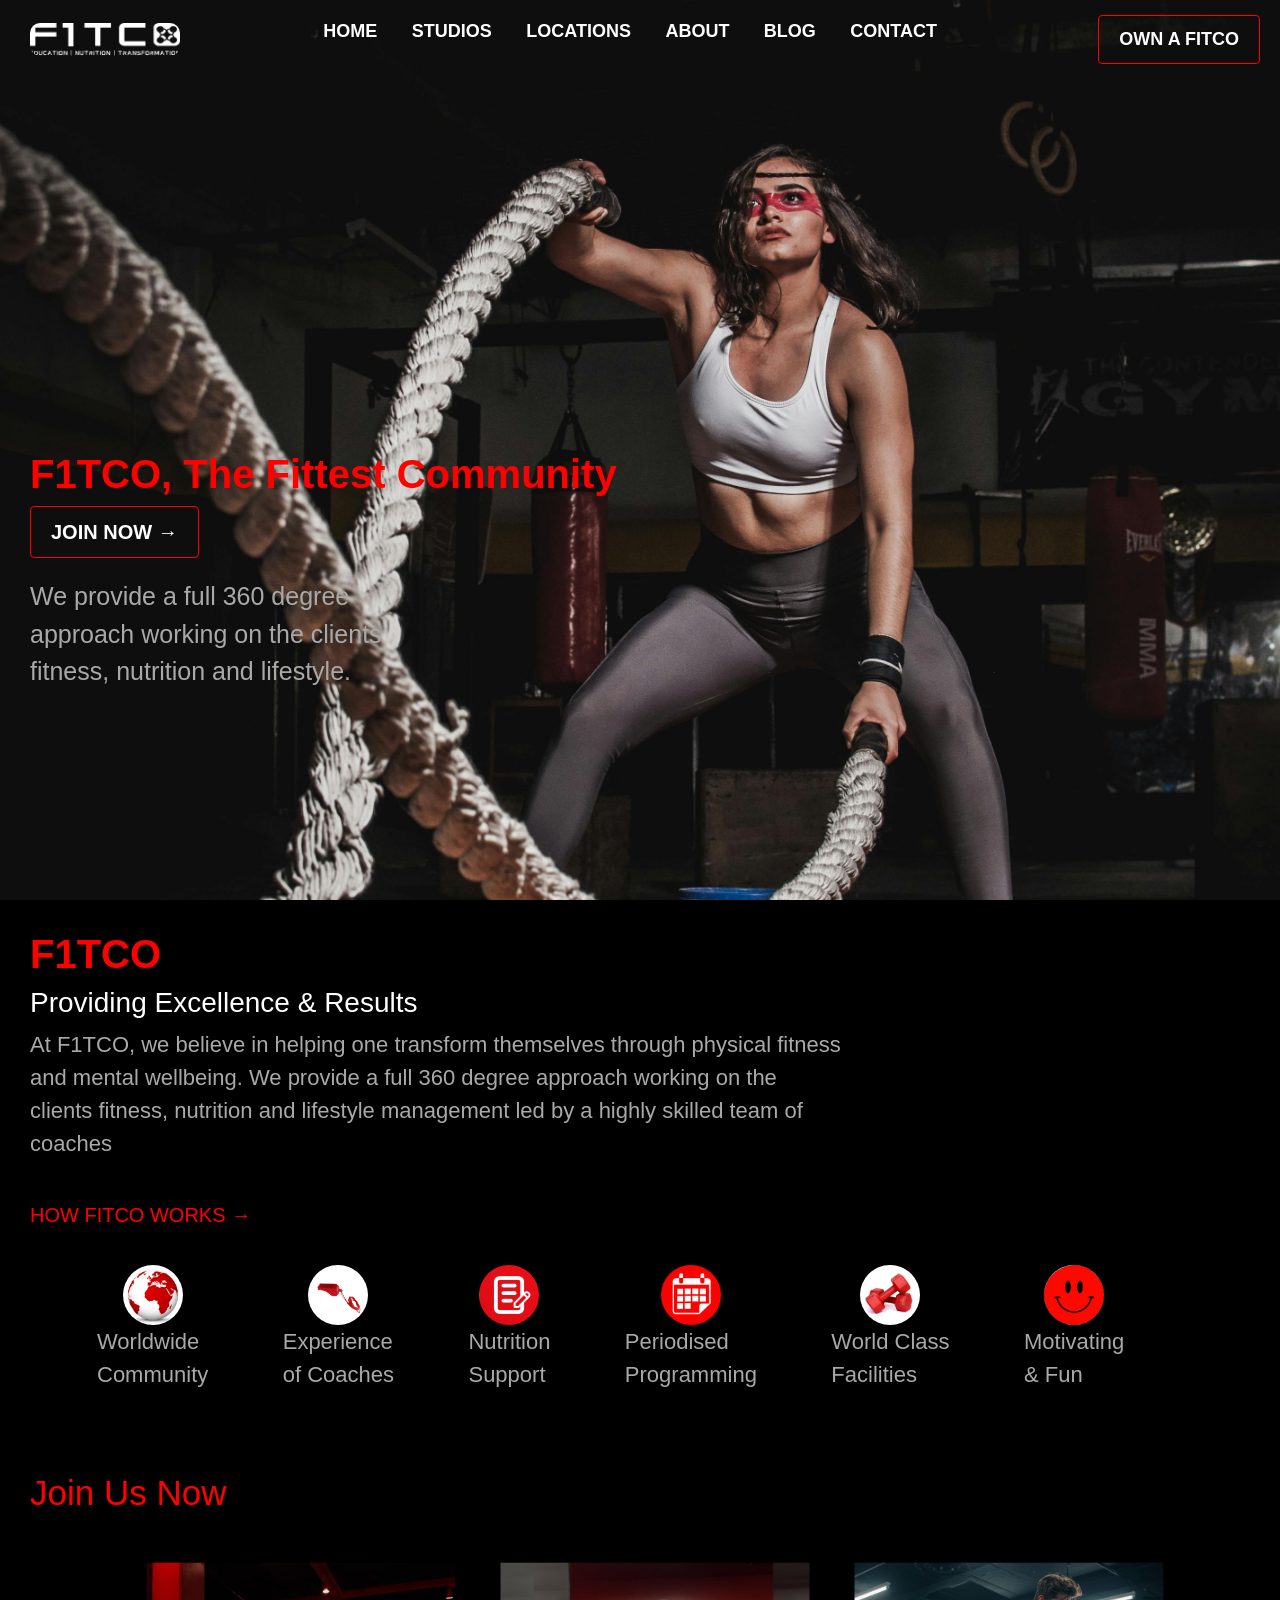
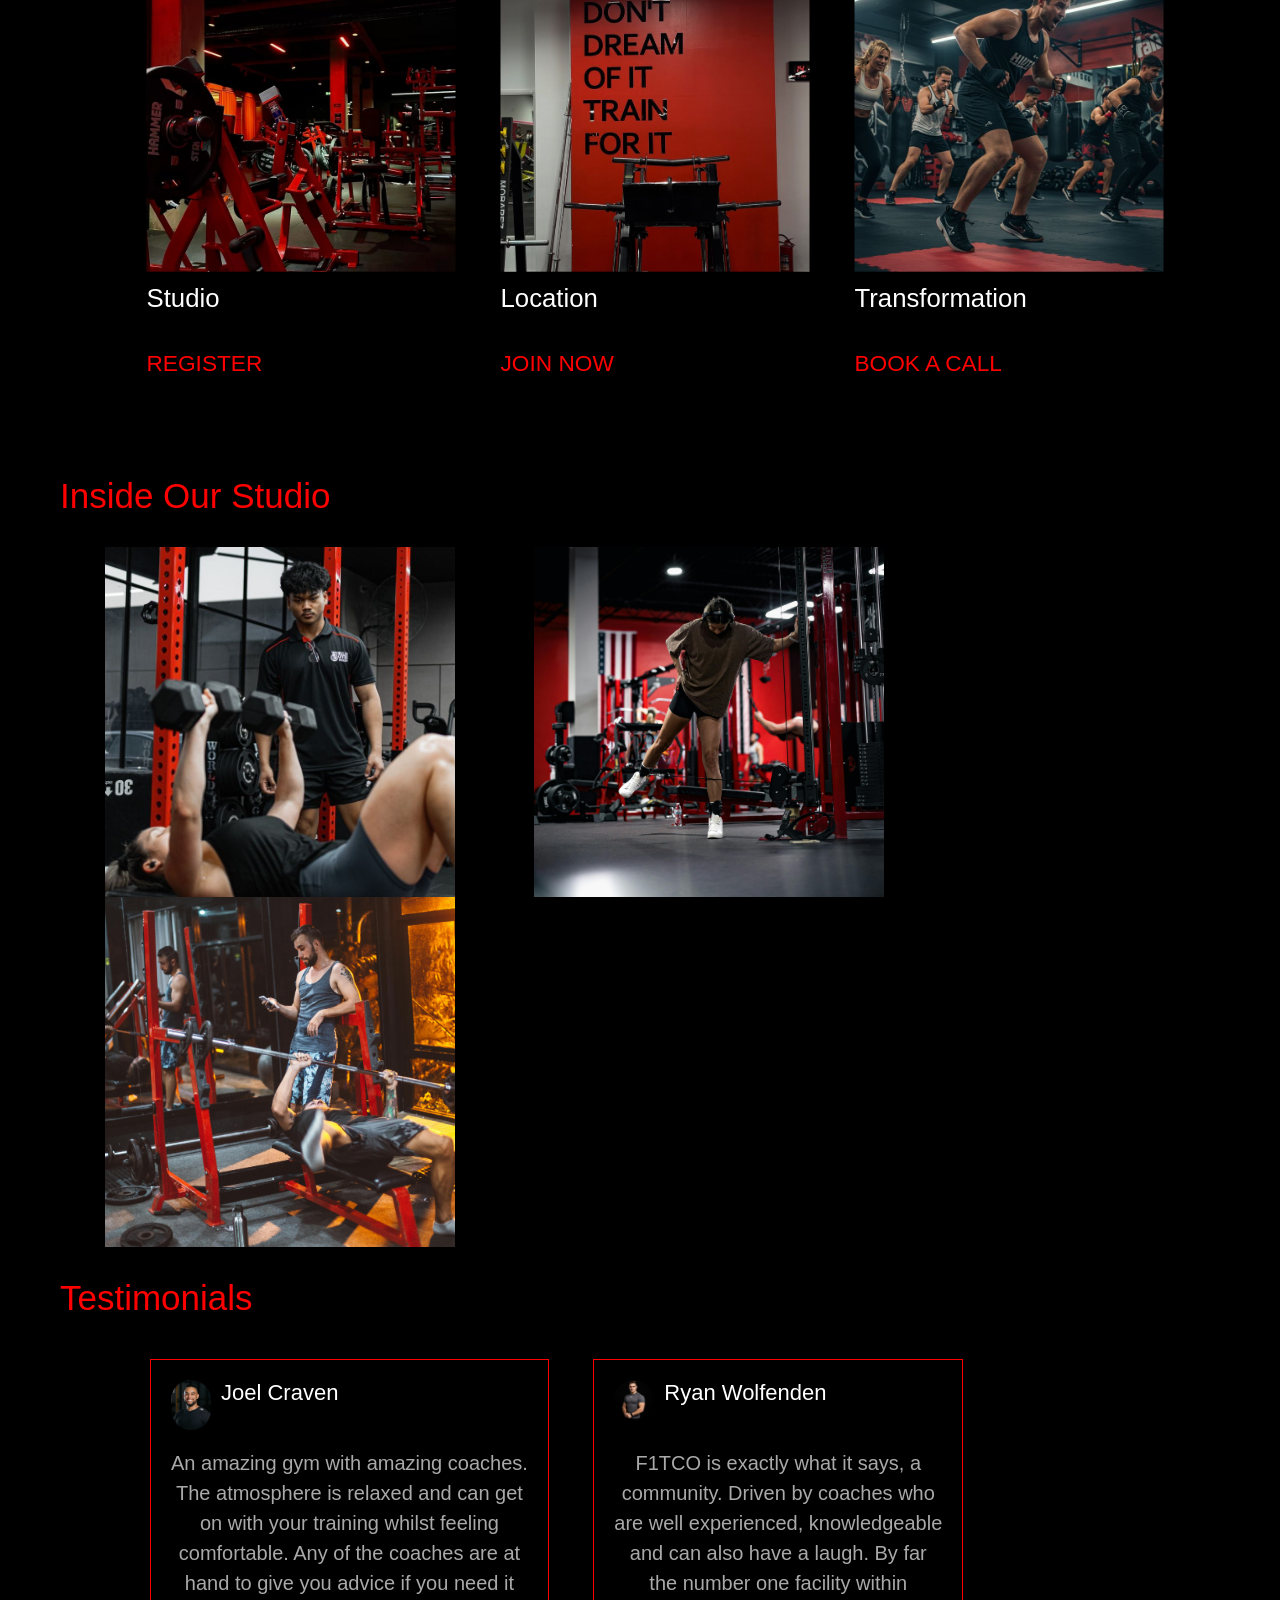
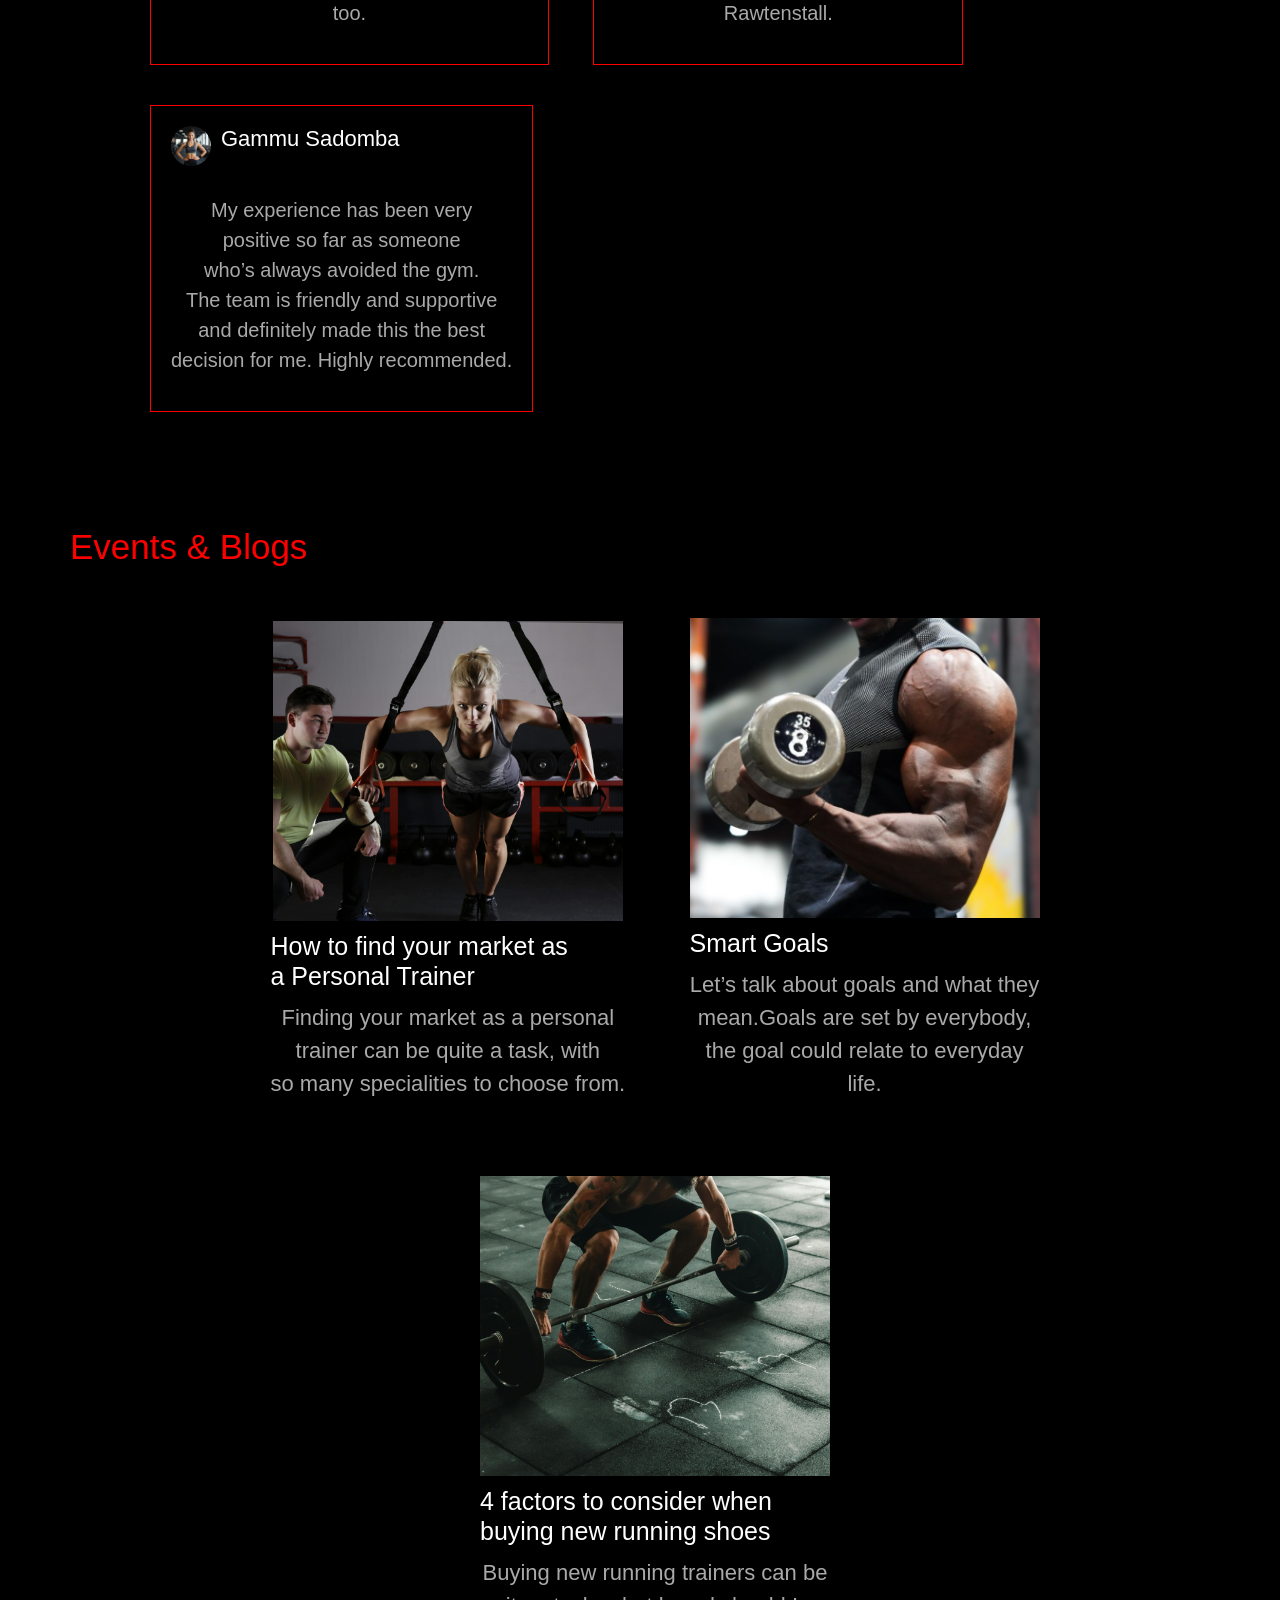
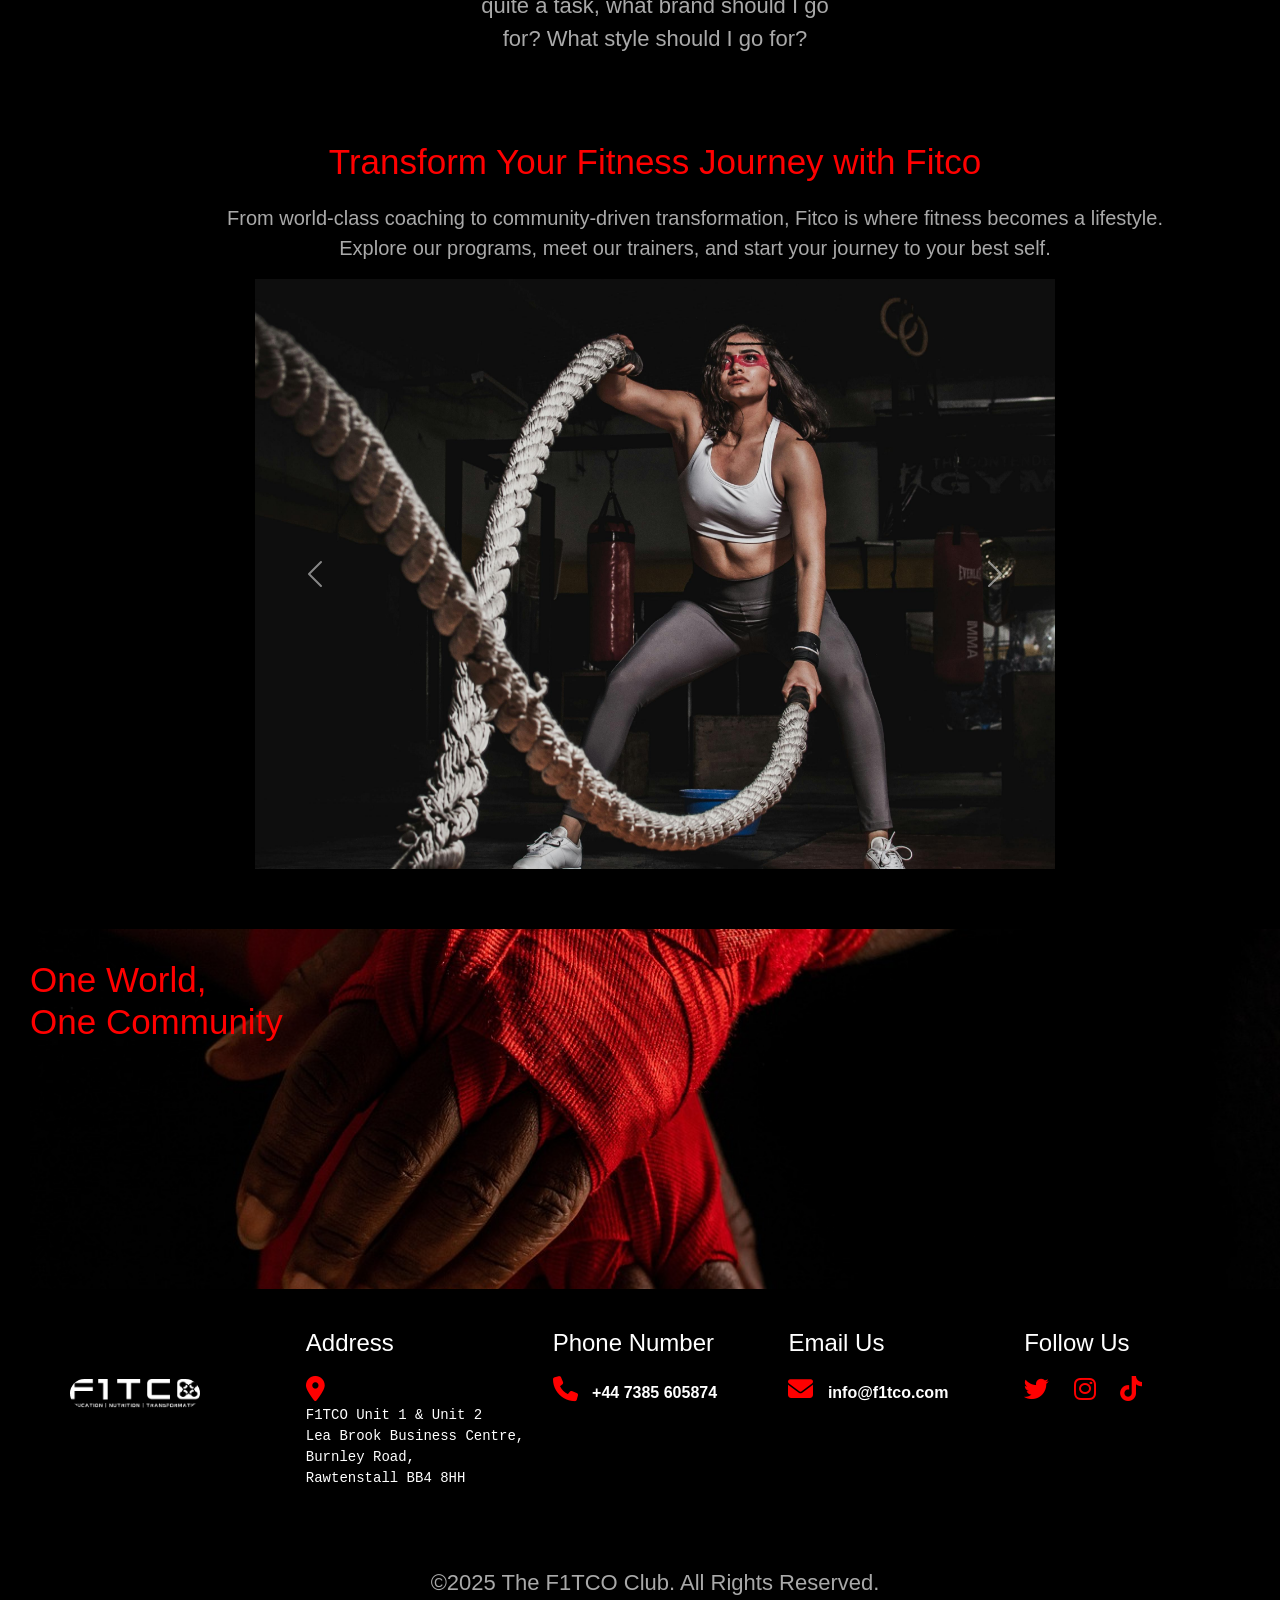
<file: index.html>
<!DOCTYPE html>
<html lang="en">
<head>
    <meta charset="UTF-8">
    <meta name="viewport" content="width=device-width, initial-scale=1.0">
    <title>F1TCO</title>
    <link rel="icon" type="icon.jpg" href="images/fitco_logo1.png">
    <link href="https://cdn.jsdelivr.net/npm/bootstrap@5.3.2/dist/css/bootstrap.min.css" rel="stylesheet">
    <link rel="stylesheet" href="https://cdnjs.cloudflare.com/ajax/libs/font-awesome/6.5.0/css/all.min.css">
    <link rel="stylesheet" href="css/main.css">
</head>
<body>
    <section class="main_section">
    <header>
        <img src="images/fitco_logo.png" alt="fitco logo"/>
        <div class="main_menu">
            <ul>
                <li><a href="index.html">HOME</a></li>
                <li><a href="studios.html">STUDIOS</a></li>
                <li><a href="location.html">LOCATIONS</a></li>
                <li><a href="about.html">ABOUT</a></li>
                <li><a href="blog.html">BLOG</a></li>
                <li><a href="contact.php">CONTACT</a></li>
            </ul>
        </div>
        <button onclick="document.location='contact.php'">OWN A FITCO</button>
    </header>
    <div class="title">
    <h1>F1TCO, The Fittest Community</h1>
    <button onclick="document.location='contact.php'">JOIN NOW &#8594; </button>
    <p>We provide a full 360 degree<br> approach working on the clients <br>fitness, nutrition and lifestyle.</p>
    </div>
    </section>
    <section class="fitco_info">
        <h2>F1TCO</h2>
        <h3>Providing Excellence & Results</h3>
        <p>At F1TCO, we believe in helping one transform themselves through physical fitness<br> and mental wellbeing. We provide a full 360 degree approach working on the <br>clients fitness, nutrition and lifestyle management led by a highly skilled team of <br>coaches</p>
        <br>
        <a href="about.html">HOW FITCO WORKS &#8594; </a>
        <div class="fitco_info_images">
            <ul>
                <li>
                    <img src="images/globe.jpg" alt="globe"/>
                    <p>Worldwide <br>Community</p>
                </li>
                <li>
                    <img src="images/whistle.jpg" alt="whistle"/>
                    <p>Experience <br>of Coaches</p>
                </li>
                <li>
                    <img src="images/nutrition.jpg" alt="nutrition"/>
                    <p>Nutrition <br>Support</p>
                </li>
                <li>
                    <img src="images/periodised.jpg" alt="carlendar"/>
                    <p>Periodised <br>Programming</p>
                </li>
                <li>
                    <img src="images/dumbell.jpg" alt="dumbell"/>
                    <p>World Class <br>Facilities</p>
                </li>
                <li>
                    <img src="images/smiley.jpg" alt="emoji"/>
                    <p>Motivating <br>& Fun</p>
                </li>
            </ul>
        </div>
    </section>
    <section class="join_us">
        <h2>Join Us Now</h2>
        <section class="join_card">
        <div class="join_item">
            <a href="studios.html">
            <img src="images/studio.jpg"/>
            <h3>Studio</h3>
            <br>
            <p>REGISTER</p>
            </a>
        </div>
        <div class="join_item">
            <a href="location.html">
            <img src="images/loc.jpg"/>
            <h3>Location</h3>
            <br>
            <p>JOIN NOW</p>
            </a>
        </div>
        <div class="join_item">
            <a href="contact.php">
                <img src="images/transformation.jpg"/>
                <h3>Transformation</h3>
                <br>
                <p>BOOK A CALL</p>
            </a>
        </div>
    </section>
    <section class="inside">
        <h2>Inside Our Studio</h2>
        <div class="inside_container">
        <div class="inside_item">
            <img src="images/pic1.jpg"/>
        </div>
        <div class="inside_item">
            <img src="images/pic2.jpg"/>
        </div>
        <div class="inside_item">
            <img src="images/pic3.jpg"/>
        </div>
        </div>
    </section>
    <section class="testimonials">
        <h2>Testimonials</h2>
        <div class="testimonial_container">
        <div class="testimonial_item">
            <img src="images/testimonial1.jpg" alt="person1"/>
            <h4>Joel Craven</h4><br>
            <p>An amazing gym with amazing coaches.<br>
               The atmosphere is relaxed and can get <br>
               on with your training whilst feeling <br>
               comfortable. Any of the coaches are at <br>
               hand to give you advice if you need it<br>
               too.</p>
        </div>
        <div class="testimonial_item">
            <img src="images/testimonial2.jpg" alt="person2"/>
            <h4>Ryan Wolfenden</h4><br>
            <p>F1TCO is exactly what it says, a <br>
               community. Driven by coaches who <br>
               are well experienced, knowledgeable<br>
               and can also have a laugh. By far <br>
               the number one facility within <br>Rawtenstall.</p>
        </div>
        <div class="testimonial_item">
            <img src="images/testimonial3.jpg" alt="person3"/>
            <h4>Gammu Sadomba</h4><br>
            <p>My experience has been very <br>
               positive so far as someone <br>
               who’s always avoided the gym. <br>
               The team is friendly and supportive<br>
               and definitely made this the best <br>
               decision for me. Highly recommended.</p>
        </div>
        </div>
    </section>
    <section class="events">
        <br>
        <h2>Events & Blogs</h2>
        <div class="event_item_container">
        <div class="event_item">
            <img src="images/trainer.jpg"/>
            <h3>How to find your market as <br>a Personal Trainer</h3>
            <p>Finding your market as a personal <br>
               trainer can be quite a task, with <br>
               so many specialities to choose from.</p>
        </div>
        <div class="event_item">
            <img src="images/goals.jpg"/>
            <h3>Smart Goals</h3>
            <p>Let’s talk about goals and what they<br>
                mean.Goals are set by everybody,<br>
                the goal could relate to everyday <br>life.</p>
        </div>
        <div class="event_item">
            <img src="images/shoes.jpg"/>
            <h3>4 factors to consider when <br> buying new running shoes</h3>
            <p>Buying new running trainers can be <br>
               quite a task, what brand should I go <br>
               for? What style should I go for?</p>
        </div>
        </div>
    </section>
    <section id="gallery" class="discover">
        <h1>Transform Your Fitness Journey with Fitco</h1>
<p>From world-class coaching to community-driven transformation, Fitco is where fitness becomes a lifestyle. <br>Explore our programs, meet our trainers, and start your journey to your best self.</p>
        <div id="carouselExampleControls" class="carousel slide" data-bs-ride="carousel" style="max-width:800px; margin:auto;">
    <div class="carousel-inner">
      <div class="carousel-item active">
        <img src="images/main_section.jpg" class="d-block w-100" alt="Slide 1"/>
      </div>
      <div class="carousel-item">
        <img src="images/pic1.jpg" class="d-block w-100" alt="Slide 2"/>
      </div>
      <div class="carousel-item">
        <img src="images/studio1.jpg" class="d-block w-100" alt="Slide 3"/>
      </div>
      <div class="carousel-item">
        <img src="images/transformation.jpg" class="d-block w-100" alt="Slide 4"/>
      </div>
      <div class="carousel-item">
        <img src="images/loc.jpg" class="d-block w-100" alt="Slide 5"/>
      </div>
    </div>
    <button class="carousel-control-prev" type="button" data-bs-target="#carouselExampleControls" data-bs-slide="prev">
      <span class="carousel-control-prev-icon" aria-hidden="true"></span>
      <span class="visually-hidden">Previous</span>
    </button>
    <button class="carousel-control-next" type="button" data-bs-target="#carouselExampleControls" data-bs-slide="next">
      <span class="carousel-control-next-icon" aria-hidden="true"></span>
      <span class="visually-hidden">Next</span>
    </button>
  </div>
    </section>
    <section class="fitco_community_info">
        <h2>One World, <br>One Community</h2>
    </section>
    <footer>
        <section class="find_us_section">
            <div class="find_us_item">
                <img src="images/fitco_logo.png" alt="logo"/>
            </div>
            </div>
            <div class="find_us_item">
                <h4>Address</h4>
                <i class="fas fa-location-dot find_us_icon"></i>
               <pre>
F1TCO Unit 1 & Unit 2
Lea Brook Business Centre, 
Burnley Road,
Rawtenstall BB4 8HH
               </pre>
            </div>
            <div class="find_us_item">
                <h4>Phone Number</h4>
                <i class="fas fa-phone find_us_icon"></i>
                <a href="tel:+447385605874">+44 7385 605874</a>
            </div>
            <div class="find_us_item">
                <h4>Email Us</h4>
                <i class="fas fa-envelope find_us_icon"></i>
                <a href="mailto:info@f1tco.com">info@f1tco.com</a>
            </div>
            <div class="find_us_item">
                <h4>Follow Us</h4>
                <a href="https://x.com/FitcoIndonesia" target="_blank"><i class="fab fa-twitter"></i></a>
                <a href="https://www.instagram.com/fitcogym?igsh=eW00cHk0MnE2YjE4" target="_blank"><i class="fab fa-instagram"></i></a>
                <a href="https://www.tiktok.com/@fitcohb?_r=1&_t=ZS-939kk9Uaww1" target="_blank"><i class="fab fa-tiktok"></i></a>
            </div>
        </section>
        <section class="copyright">
            <p>&copy;2025 The F1TCO Club. All Rights Reserved.</p>
        </section>
    </footer>
    <script src="https://cdn.jsdelivr.net/npm/bootstrap@5.3.2/dist/js/bootstrap.bundle.min.js"></script>
    <script src="js/script.js"></script>
</body>
</html>
</file>
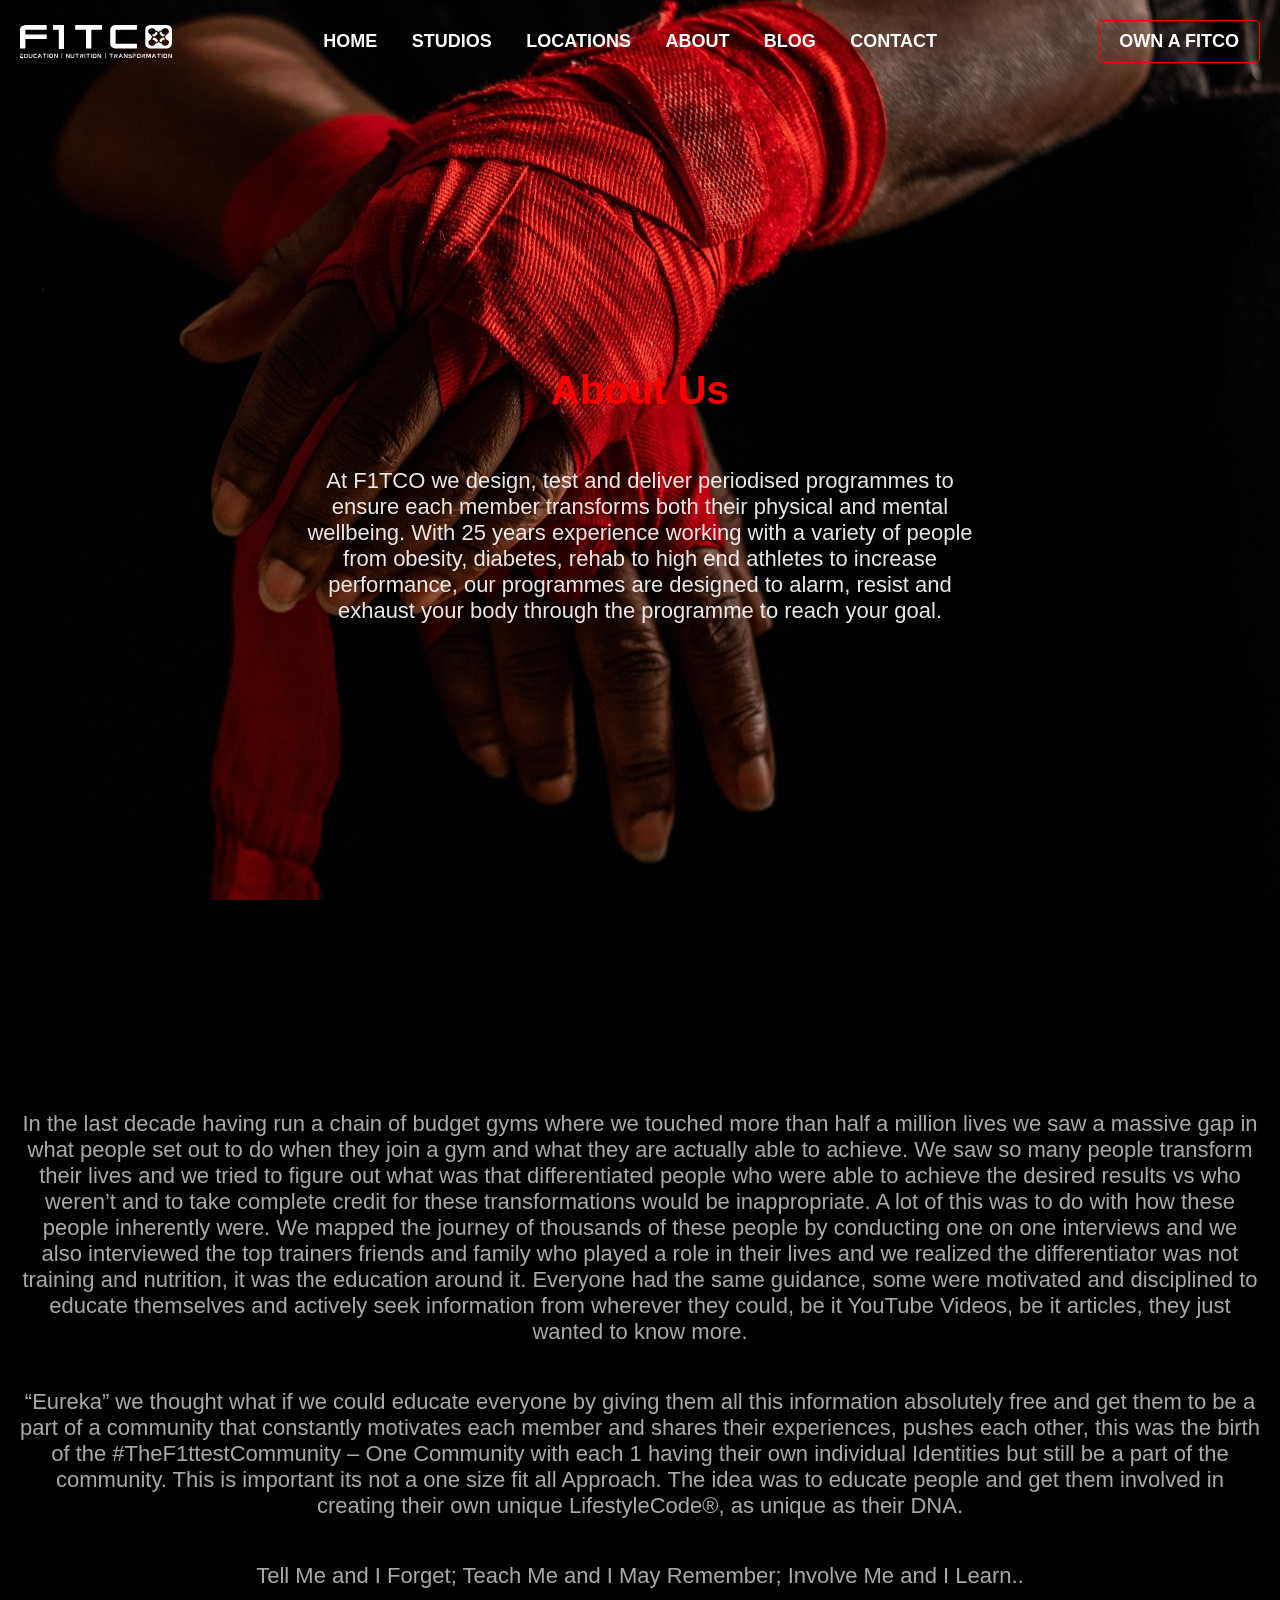
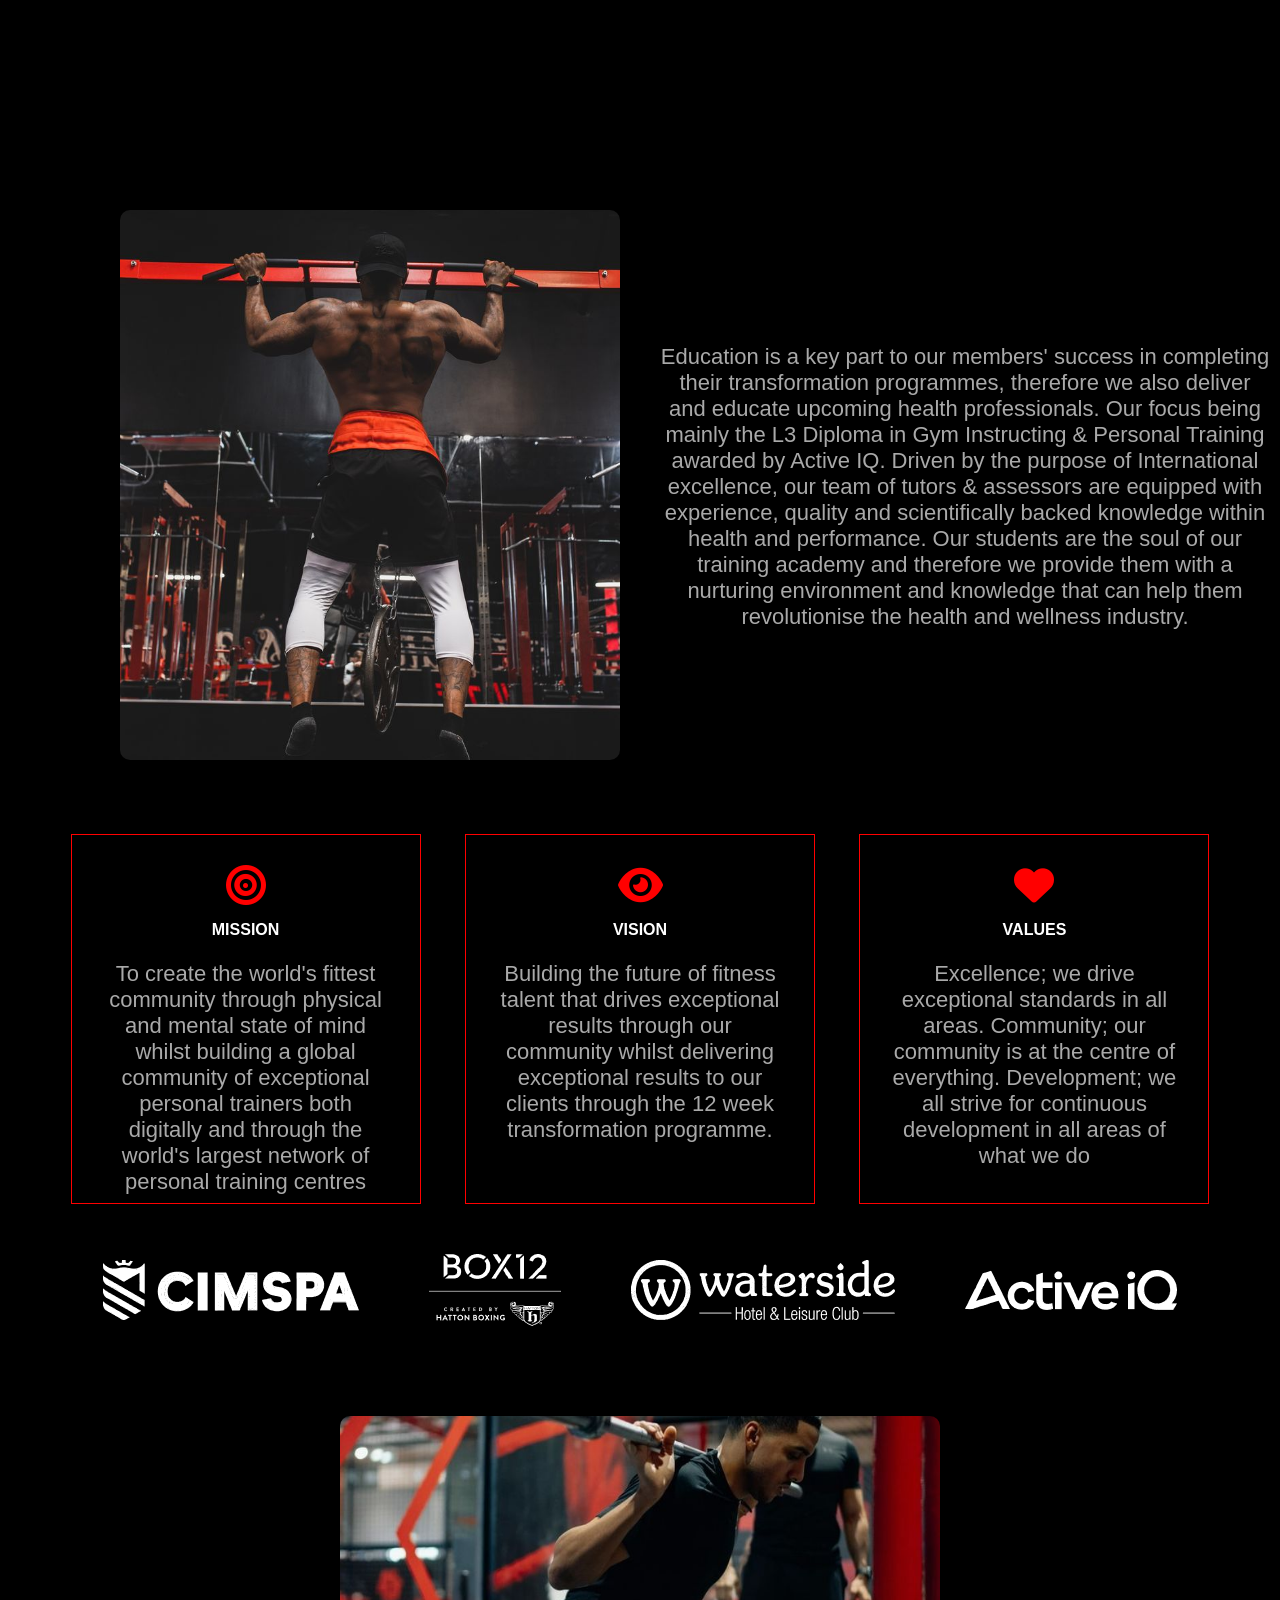
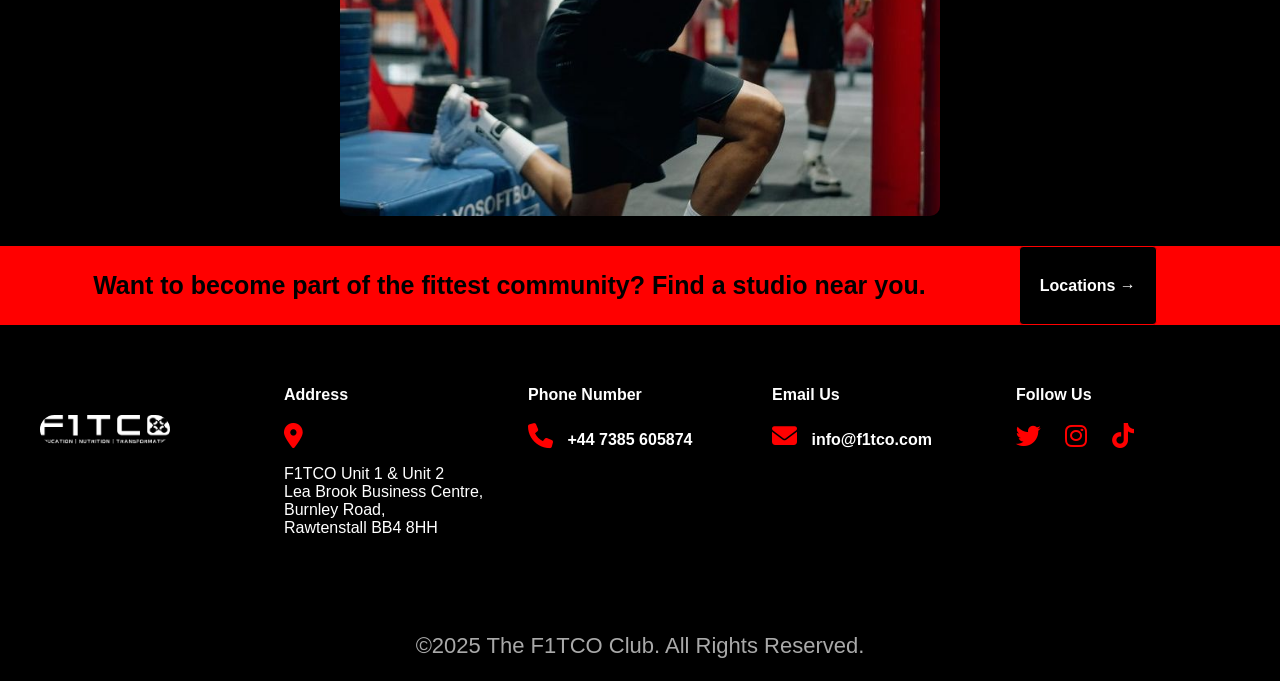
<file: about.html>
<!DOCTYPE html>
<html lang="en">
<head>
    <meta charset="UTF-8">
    <meta name="viewport" content="width=device-width, initial-scale=1.0">
    <title>About-F1TCO</title>
    <link rel="icon" type="icon.jpg" href="images/fitco_logo1.png">
    <link rel="stylesheet" href="https://cdnjs.cloudflare.com/ajax/libs/font-awesome/6.5.1/css/all.min.css">
    <link rel="stylesheet" href="css/main.css">
</head>
<body>
    <header>
        <img src="images/fitco_logo.png" alt="fitco logo"/>
        <div class="main_menu">
            <ul>
                <li><a href="index.html">HOME</a></li>
                <li><a href="studios.html">STUDIOS</a></li>
                <li><a href="location.html">LOCATIONS</a></li>
                <li><a href="about.html">ABOUT</a></li>
                <li><a href="blog.html">BLOG</a></li>
                <li><a href="contact.php">CONTACT</a></li>
            </ul>
        </div>
        <button onclick="document.location='contact.php'">OWN A FITCO</button>
    </header>
    <section class="main_about">
    <h1>About Us</h1>
    <p>At F1TCO we design, test and deliver periodised programmes to ensure each member transforms both their physical and mental wellbeing. With 25 years experience working with a variety of people from obesity, diabetes, rehab to high end athletes to increase performance, our programmes are designed to alarm, resist and exhaust your body through the programme to reach your goal.</p>
    </section>
    <section class="about_info">
        <p>In the last decade having run a chain of budget gyms where we touched more than half a million lives we saw a massive gap in what people set out to do when they join a gym and what they are actually able to achieve. We saw so many people transform their lives and we tried to figure out what was that differentiated people who were able to achieve the desired results vs who weren’t and to take complete credit for these transformations would be inappropriate. A lot of this was to do with how these people inherently were. We mapped the journey of thousands of these people by conducting one on one interviews and we also interviewed the top trainers friends and family who played a role in their lives and we realized the differentiator was not training and nutrition, it was the education around it. Everyone had the same guidance, some were motivated and disciplined to educate themselves and actively seek information from wherever they could, be it YouTube Videos, be it articles, they just wanted to know more.</p>
        <p>“Eureka” we thought what if we could educate everyone by giving them all this information absolutely free and get them to be a part of a community that constantly motivates each member and shares their experiences, pushes each other, this was the birth of the #TheF1ttestCommunity – One Community with each 1 having their own individual Identities but still be a part of the community. This is important its not a one size fit all Approach. The idea was to educate people and get them involved in creating their own unique LifestyleCode®, as unique as their DNA.</p>
        <p>Tell Me and I Forget; Teach Me and I May Remember; Involve Me and I Learn..</p>
    </section>
    <section class="more_about_info">
        <section class="about_image">
            <img src="images/about_image.jpg">
        </section>
        <section class="about_item">
            <p>Education is a key part to our members' success in completing their transformation programmes, therefore we also deliver and educate upcoming health professionals. Our focus being mainly the L3 Diploma in Gym Instructing & Personal Training awarded by Active IQ. Driven by the purpose of International excellence, our team of tutors & assessors are equipped with experience, quality and scientifically backed knowledge within health and performance. Our students are the soul of our training academy and therefore we provide them with a nurturing environment and knowledge that can help them revolutionise the health and wellness industry.</p>
        </section>
    </section>
    <section class="goals">
        <div class="objectives">
        <div class="objective_item">
            <i class="fa-solid fa-bullseye"></i>
            <h3>MISSION</h3>
            <p>To create the world's fittest community through physical and mental state of mind whilst building a global community of exceptional personal trainers both digitally and through the world's largest network of personal training centres</p>
        </div>
        <div class="objective_item">
            <i class="fa-solid fa-eye"></i>
            <h3>VISION</h3>
            <p>Building the future of fitness talent that drives exceptional results through our community whilst delivering exceptional results to our clients through the 12 week transformation programme.</p>
        </div>
        <div class="objective_item">
            <i class="fa-solid fa-heart"></i>
            <h3>VALUES</h3>
            <p>Excellence; we drive exceptional standards in all areas. Community; our community is at the centre of everything. Development; we all strive for continuous development in all areas of what we do</p>
        </div>
        </div>
    <div class="company_logos">
        <ul type="none">
            <li><img src="images/1.png"/></li>
            <li><img src="images/box12.png"/></li>
            <li><img src="images/waterside.png"/></li>
            <li><img src="images/activeiq.png"/></li>
        </ul>
    </div>
    </section>
    <section class="bottom_about">
        <img src="images/bottom_image.jpg"/>
    </section>
    <section class="question">
        <p>Want to become part of the fittest community? Find a studio near you.</p>
        <button onclick="document.location='location.html'"><b>Locations &#8594;</b></button>
    </section>
    <footer>
        <section class="find_us_section">
            <div class="find_us_item">
                <img src="images/fitco_logo.png" alt="logo"/>
            </div>
            </div>
            <div class="find_us_item">
                <h4>Address</h4>
                <i class="fas fa-location-dot find_us_icon"></i>
               <pre>
F1TCO Unit 1 & Unit 2
Lea Brook Business Centre, 
Burnley Road,
Rawtenstall BB4 8HH
               </pre>
            </div>
            <div class="find_us_item">
                <h4>Phone Number</h4>
                <i class="fas fa-phone find_us_icon"></i>
                <a href="tel:+447385605874">+44 7385 605874</a>
            </div>
            <div class="find_us_item">
                <h4>Email Us</h4>
                <i class="fas fa-envelope find_us_icon"></i>
                <a href="mailto:info@f1tco.com">info@f1tco.com</a>
            </div>
            <div class="find_us_item">
                <h4>Follow Us</h4>
                <a href="https://x.com/FitcoIndonesia" target="_blank"><i class="fab fa-twitter"></i></a>
                <a href="https://www.instagram.com/fitcogym?igsh=eW00cHk0MnE2YjE4" target="_blank"><i class="fab fa-instagram"></i></a>
                <a href="https://www.tiktok.com/@fitcohb?_r=1&_t=ZS-939kk9Uaww1" target="_blank"><i class="fab fa-tiktok"></i></a>
            </div>
        </section>
        <section class="copyright">
            <p>&copy;2025 The F1TCO Club. All Rights Reserved.</p>
        </section>
    </footer>
    <script src="js/script.js"></script>
</body>
</html>
</file>
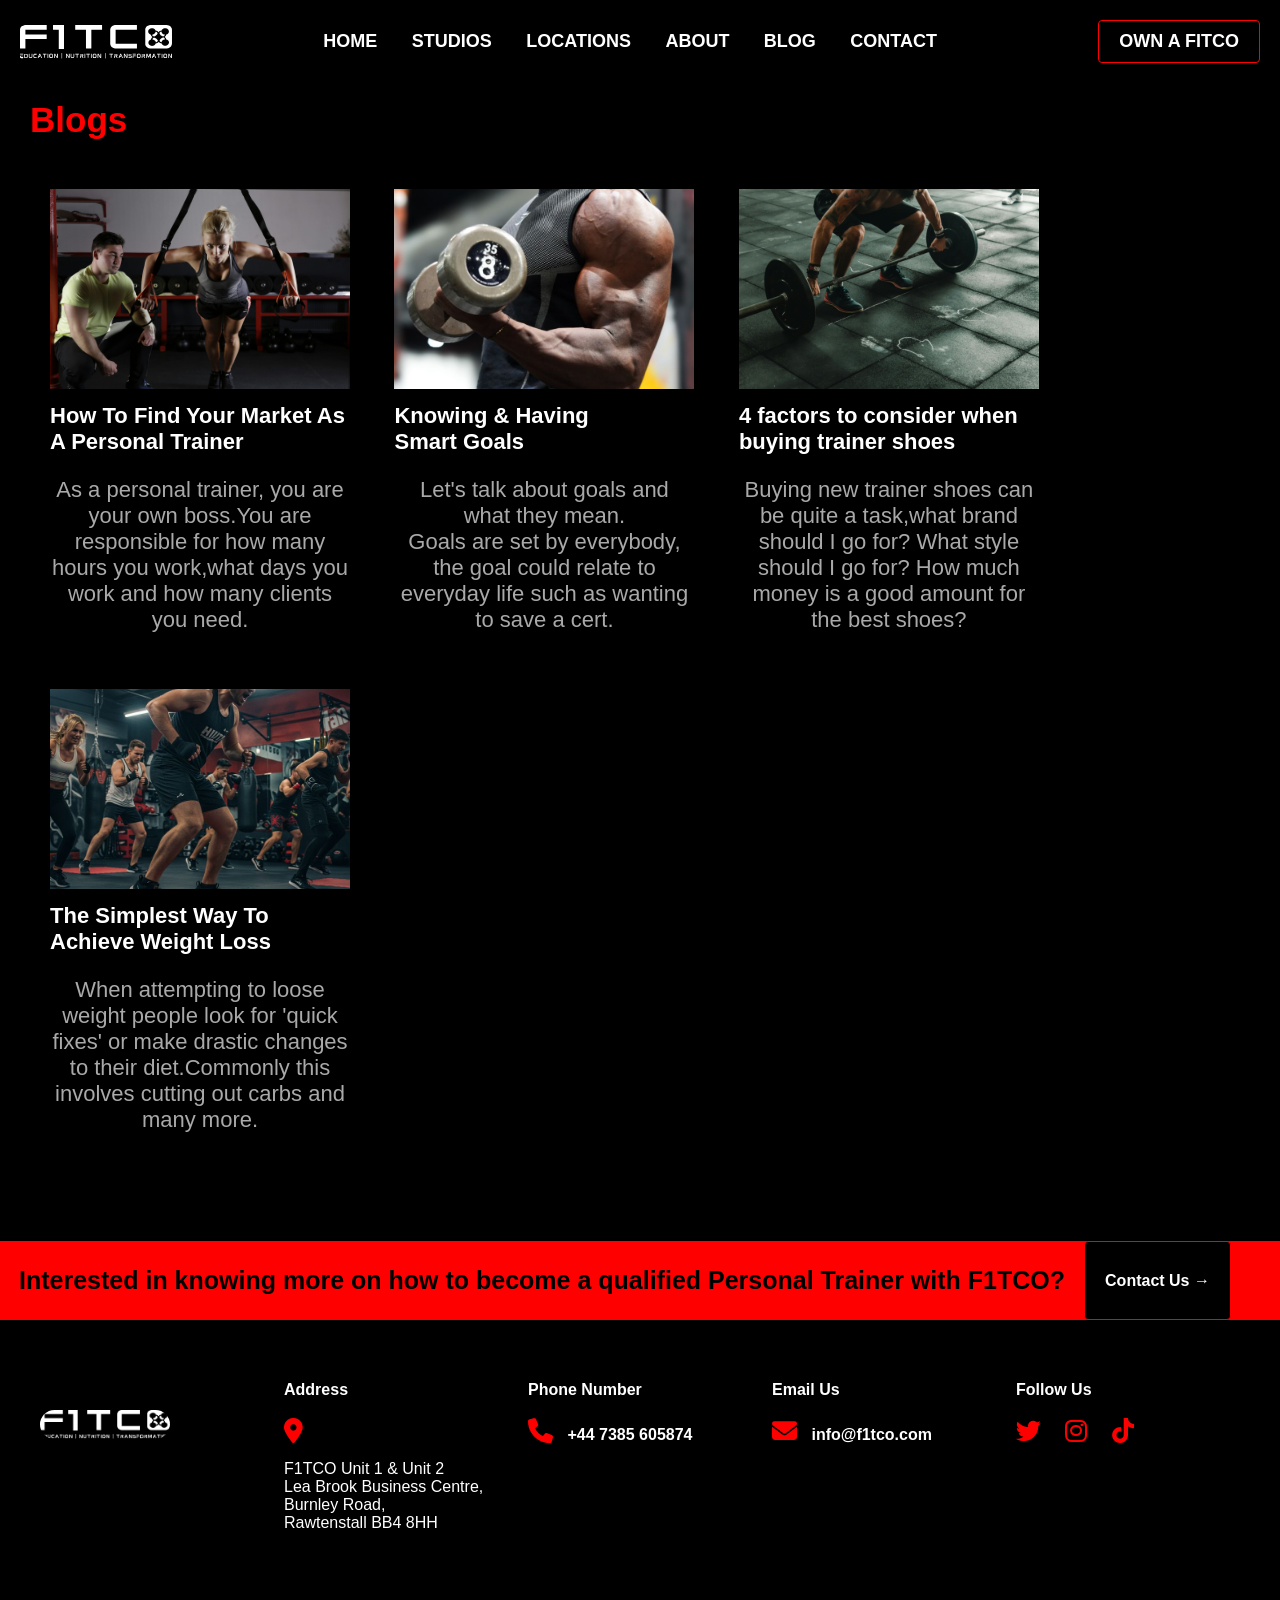
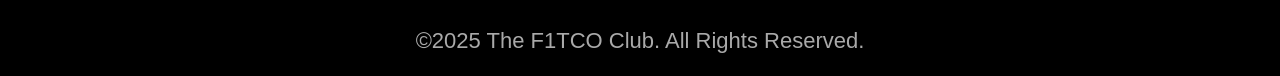
<file: blog.html>
<!DOCTYPE html>
<html lang="en">
<head>
    <meta charset="UTF-8">
    <meta name="viewport" content="width=device-width, initial-scale=1.0">
    <title>Media-F1TCO</title>
    <link rel="icon" type="icon.jpg" href="images/fitco_logo1.png">
    <link rel="stylesheet" href="https://cdnjs.cloudflare.com/ajax/libs/font-awesome/6.5.0/css/all.min.css">
    <link rel="stylesheet" href="css/main.css">
</head>
<body>
    <header>
        <img src="images/fitco_logo.png" alt="fitco logo"/>
        <div class="main_menu">
            <ul>
                <li><a href="index.html">HOME</a></li>
                <li><a href="studios.html">STUDIOS</a></li>
                <li><a href="location.html">LOCATIONS</a></li>
                <li><a href="about.html">ABOUT</a></li>
                <li><a href="blog.html">BLOG</a></li>
                <li><a href="contact.php">CONTACT</a></li>
            </ul>
        </div>
        <button onclick="document.location='contact.php'">OWN A FITCO</button>
    </header>
    <section class="main_blogs">
        <h1>Blogs</h1>
        <div class="blog_item">
            <img src="images/trainer.jpg"/>
            <h3>How To Find Your Market As A Personal Trainer</h3>
            <p>As a personal trainer, you are your own boss.You are responsible for how many hours you work,what days you work and how many clients you need.</p>
        </div>
        <div class="blog_item">
            <div class="smart_goals">
            <img src="images/goals.jpg"/>
            <h3>Knowing & Having <br>Smart Goals</h3>
            <p>Let's talk about goals and what they mean.<br>
               Goals are set by everybody, the goal could relate to everyday life such as wanting to save a cert.</p>
            </div>
        </div>
        <div class="blog_item">
            <img src="images/shoes.jpg"/>
            <h3>4 factors to consider when buying trainer shoes</h3>
            <p>Buying new trainer shoes can be quite a task,what brand should I go for? What style should I go for? How much money is a good amount for the best shoes?</p>
        </div>
        <div class="blog_item">
            <img src="images/transformation.jpg"/>
            <h3>The Simplest Way To Achieve Weight Loss</h3>
            <p>When attempting to loose weight people look for 'quick fixes' or make drastic changes to their diet.Commonly this involves cutting out carbs and many more.</p>
        </div>
    </section>
    <br><br><br><br>
    <section class="question">
        <p>Interested in knowing more on how to become a qualified Personal Trainer with F1TCO?</p>
        <button onclick="document.location='contact.php'"><b>Contact Us &#8594;</b></button>
    </section>
    <footer>
        <section class="find_us_section">
            <div class="find_us_item">
                <img src="images/fitco_logo.png" alt="logo"/>
            </div>
            </div>
            <div class="find_us_item">
                <h4>Address</h4>
                <i class="fas fa-location-dot find_us_icon"></i>
               <pre>
F1TCO Unit 1 & Unit 2
Lea Brook Business Centre, 
Burnley Road,
Rawtenstall BB4 8HH
               </pre>
            </div>
            <div class="find_us_item">
                <h4>Phone Number</h4>
                <i class="fas fa-phone find_us_icon"></i>
                <a href="tel:+447385605874">+44 7385 605874</a>
            </div>
            <div class="find_us_item">
                <h4>Email Us</h4>
                <i class="fas fa-envelope find_us_icon"></i>
                <a href="mailto:info@f1tco.com">info@f1tco.com</a>
            </div>
            <div class="find_us_item">
                <h4>Follow Us</h4>
                <a href="https://x.com/FitcoIndonesia" target="_blank"><i class="fab fa-twitter"></i></a>
                <a href="https://www.instagram.com/fitcogym?igsh=eW00cHk0MnE2YjE4" target="_blank"><i class="fab fa-instagram"></i></a>
                <a href="https://www.tiktok.com/@fitcohb?_r=1&_t=ZS-939kk9Uaww1" target="_blank"><i class="fab fa-tiktok"></i></a>
            </div>
        </section>
        <section class="copyright">
            <p>&copy;2025 The F1TCO Club. All Rights Reserved.</p>
        </section>
    </footer>
    <script src="js/script.js"></script>
</body>
</html>
</file>
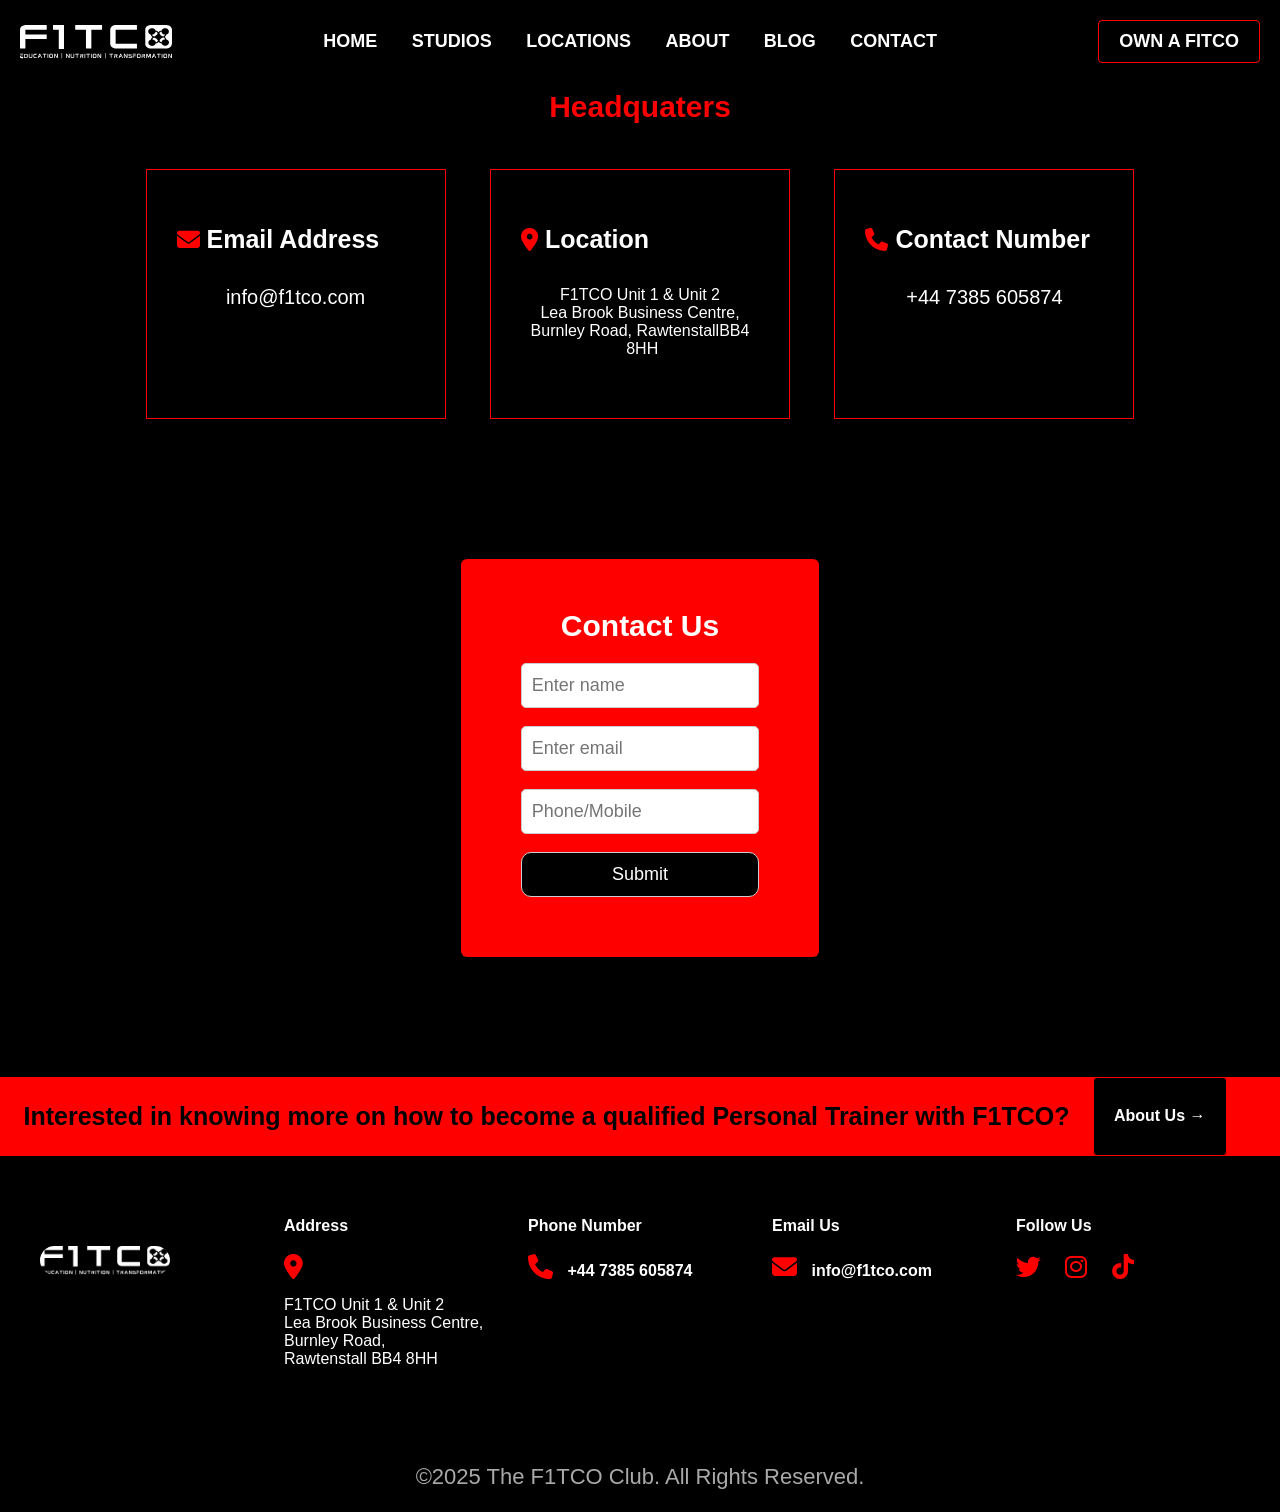
<file: contact.html>
<?php
    include("php/connection.php");
?>
<!DOCTYPE html>
<html lang="en">
<head>
    <meta charset="UTF-8">
    <meta name="viewport" content="width=device-width, initial-scale=1.0">
    <title>Contact-F1TCO</title>
    <link rel="icon" type="icon.jpg" href="images/fitco_logo1.png">
    <link rel="stylesheet" href="https://cdnjs.cloudflare.com/ajax/libs/font-awesome/6.5.1/css/all.min.css">
    <link rel="stylesheet" href="css/main.css">
</head>
<body>
    <header>
        <img src="images/fitco_logo.png" alt="fitco logo"/>
        <div class="main_menu">
            <ul>
                <li><a href="index.html">HOME</a></li>
                <li><a href="studios.html">STUDIOS</a></li>
                <li><a href="location.html">LOCATIONS</a></li>
                <li><a href="about.html">ABOUT</a></li>
                <li><a href="blog.html">BLOG</a></li>
                <li><a href="contact.html">CONTACT</a></li>
            </ul>
        </div>
        <button onclick="document.location='contact.html'">OWN A FITCO</button>
    </header>
    <section class="main_contact_section">
        <h1>Headquaters</h1>
        <section class="contact_section">
        <div class="contact_item">
            <h3><i class="fa-solid fa-envelope"></i> Email Address</h3>
            <p>info@f1tco.com</p>
        </div>
        <div class="contact_item">
            <h3><i class="fa-solid fa-location-dot"></i> Location</h3>
            <p><pre>F1TCO Unit 1 & Unit 2
Lea Brook Business Centre,<br>Burnley Road, RawtenstallBB4<br> 8HH</pre></p>
        </div>
        <div class="contact_item">
            <h3><i class="fa-solid fa-phone"></i> Contact Number</h3>
            <p>+44 7385 605874</p>
        </div>
    </section>
        <div id="contact_container">
            <h2>Contact Us</h2>
        <form name=submission_form method="POST" action="php/submission.php">
        <input type="text" id="person_name" name="person_name" placeholder="Enter name" required>
        <br><br>
        <input type="email" id="person_email" name="person_email" placeholder="Enter email" required>
        <br><br>
        <input type="number" id="person_number" name="person_number" placeholder="Phone/Mobile" required>
        <br><br>
        <input type="submit" id="submit_button" name="submit_button" value="Submit">
        </form>
        </div>
    <section class="question">
        <p>Interested in knowing more on how to become a qualified Personal Trainer with F1TCO?</p>
        <button onclick="document.location='about.html'"><b>About Us &#8594;</b></button>
    </section>
    <footer>
        <section class="find_us_section">
            <div class="find_us_item">
                <img src="images/fitco_logo.png" alt="logo"/>
            </div>
            </div>
            <div class="find_us_item">
                <h4>Address</h4>
                <i class="fas fa-location-dot find_us_icon"></i>
               <pre>
F1TCO Unit 1 & Unit 2
Lea Brook Business Centre, 
Burnley Road,
Rawtenstall BB4 8HH
               </pre>
            </div>
            <div class="find_us_item">
                <h4>Phone Number</h4>
                <i class="fas fa-phone find_us_icon"></i>
                <a href="tel:+447385605874">+44 7385 605874</a>
            </div>
            <div class="find_us_item">
                <h4>Email Us</h4>
                <i class="fas fa-envelope find_us_icon"></i>
                <a href="mailto:info@f1tco.com">info@f1tco.com</a>
            </div>
            <div class="find_us_item">
                <h4>Follow Us</h4>
                <a href="https://x.com/FitcoIndonesia" target="_blank"><i class="fab fa-twitter"></i></a>
                <a href="https://www.instagram.com/fitcogym?igsh=eW00cHk0MnE2YjE4" target="_blank"><i class="fab fa-instagram"></i></a>
                <a href="https://www.tiktok.com/@fitcohb?_r=1&_t=ZS-939kk9Uaww1" target="_blank"><i class="fab fa-tiktok"></i></a>
            </div>
        </section>
        <section class="copyright">
            <p>&copy;2025 The F1TCO Club. All Rights Reserved.</p>
        </section>
    </footer>
    <script src="js/script.js"></script>
</body>
</html>
</file>
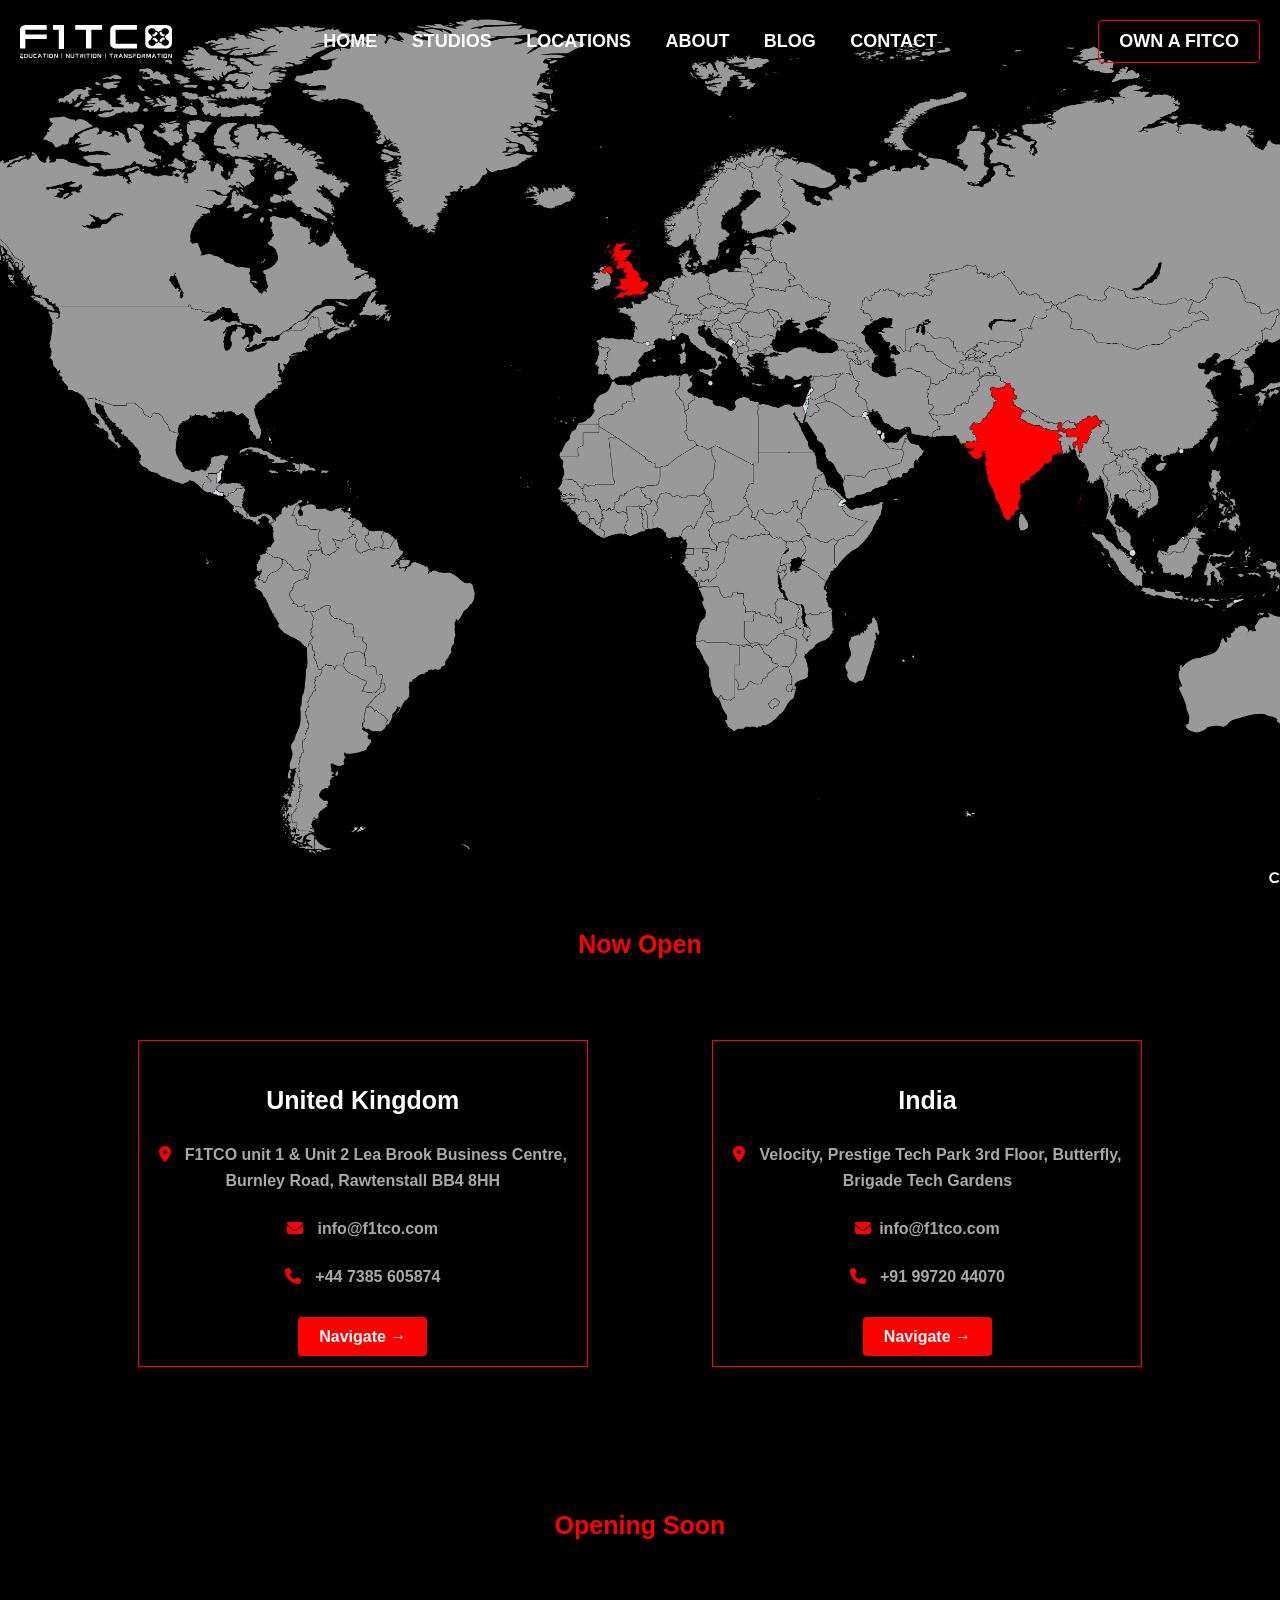
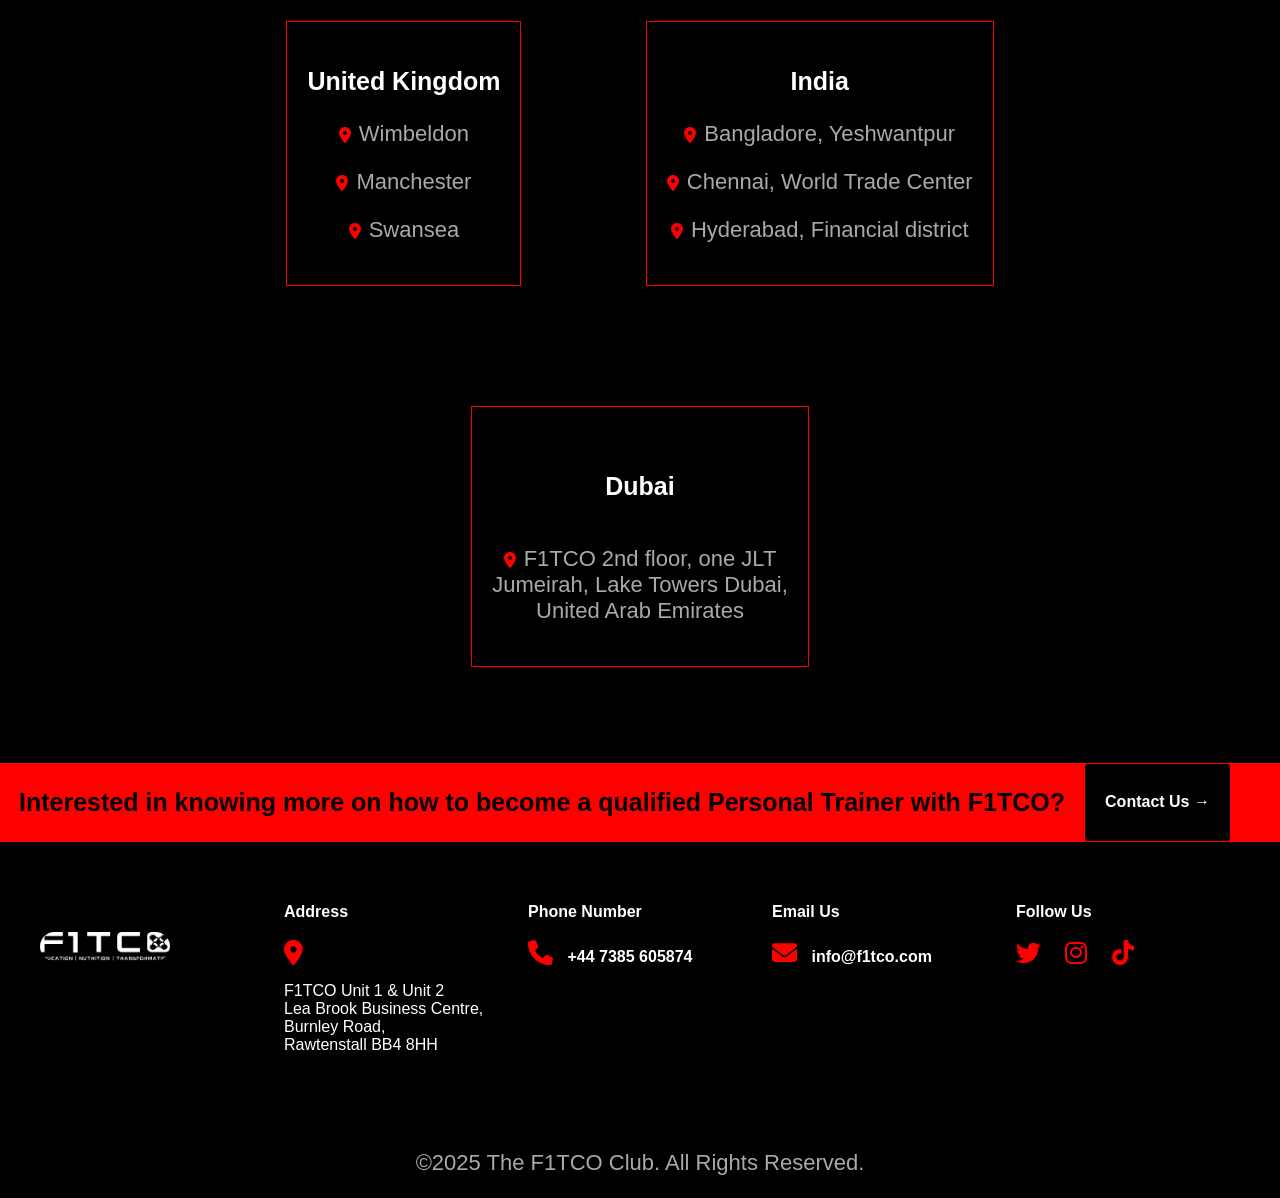
<file: location.html>
<!DOCTYPE html>
<html lang="en">
<head>
    <meta charset="UTF-8">
    <meta name="viewport" content="width=device-width, initial-scale=1.0">
    <title>Locations-F1TCO</title>
    <link rel="icon" type="icon.jpg" href="images/fitco_logo1.png">
    <link rel="stylesheet" href="https://cdnjs.cloudflare.com/ajax/libs/font-awesome/6.5.1/css/all.min.css">
    <link rel="stylesheet" href="css/main.css">
</head>
<body>
    <header>
        <img src="images/fitco_logo.png" alt="fitco logo"/>
        <div class="main_menu">
            <ul>
                <li><a href="index.html">HOME</a></li>
                <li><a href="studios.html">STUDIOS</a></li>
                <li><a href="location.html">LOCATIONS</a></li>
                <li><a href="about.html">ABOUT</a></li>
                <li><a href="blog.html">BLOG</a></li>
                <li><a href="contact.php">CONTACT</a></li>
            </ul>
        </div>
        <button onclick="document.location='contact.php'">OWN A FITCO</button>
    </header>
    <section class="location_image">

    </section>
    <section class="location_info">
        <h2>Now Open</h2>
        <div class="location_item">
            <h3>United Kingdom</h3>
            <p><i class="fa-solid fa-location-dot"></i>
                <b>F1TCO unit 1 & Unit 2 Lea Brook Business Centre,<br>Burnley Road, Rawtenstall BB4 8HH</b></p>
            <p><i class="fa-solid fa-envelope"></i>
                <b>info@f1tco.com</b></p>
            <p> <i class="fa-solid fa-phone"></i>
                <b>+44 7385 605874</b></p>
            <br>
            <a href="https://maps.app.goo.gl/t2AMgtPQjRepTmXp9"
   target="_blank"
   class="nav_button">
  <b>Navigate &#8594;</b>
</a>
        </div>
        <div class="location_item">
            <h3>India</h3>
            <p><i class="fa-solid fa-location-dot"></i>
                <b>Velocity, Prestige Tech Park 3rd Floor, Butterfly,<br>Brigade Tech Gardens</b></p>
            <p><i class="fa-solid fa-envelope"></i><b>info@f1tco.com</b></p>
            <p><i class="fa-solid fa-phone"></i>
                <b>+91 99720 44070</b></p>
            <br>
            <a href="https://maps.app.goo.gl/GwRH68ugFskNd7xdA"
   target="_blank"
   class="nav_button">
  <b>Navigate &#8594;</b>
</a>
        </div>
        <br><br><br><br>
        <h2>Opening Soon</h2>
        <div class="location_item">
            <h3>United Kingdom</h3>
            <p><i class="fa-solid fa-location-dot"></i>Wimbeldon</p>
            <p><i class="fa-solid fa-location-dot"></i>Manchester</p>
            <p><i class="fa-solid fa-location-dot"></i>Swansea</p>
        </div>
        <div class="location_item">
            <h3>India</h3>
            <p><i class="fa-solid fa-location-dot"></i>Bangladore, Yeshwantpur</p>
            <p><i class="fa-solid fa-location-dot"></i>Chennai, World Trade Center</p>
            <p><i class="fa-solid fa-location-dot"></i>Hyderabad, Financial district</p>
        </div>
        <div class="location_item">
            <h3 class="dubai">Dubai</h3>
            <p><i class="fa-solid fa-location-dot"></i>F1TCO 2nd floor, one JLT<br> Jumeirah, Lake Towers Dubai, <br>United Arab Emirates</p>
        </div>
    </section>
    <br><br>
    <section class="question">
        <p>Interested in knowing more on how to become a qualified Personal Trainer with F1TCO?</p>
        <button onclick="document.location='contact.php'"><b>Contact Us &#8594;</b></button>
    </section>
    <footer>
        <section class="find_us_section">
            <div class="find_us_item">
                <img src="images/fitco_logo.png" alt="logo"/>
            </div>
            </div>
            <div class="find_us_item">
                <h4>Address</h4>
                <i class="fas fa-location-dot find_us_icon"></i>
               <pre>
F1TCO Unit 1 & Unit 2
Lea Brook Business Centre, 
Burnley Road,
Rawtenstall BB4 8HH
               </pre>
            </div>
            <div class="find_us_item">
                <h4>Phone Number</h4>
                <i class="fas fa-phone find_us_icon"></i>
                <a href="tel:+447385605874">+44 7385 605874</a>
            </div>
            <div class="find_us_item">
                <h4>Email Us</h4>
                <i class="fas fa-envelope find_us_icon"></i>
                <a href="mailto:info@f1tco.com">info@f1tco.com</a>
            </div>
            <div class="find_us_item">
                <h4>Follow Us</h4>
                <a href="https://x.com/FitcoIndonesia" target="_blank"><i class="fab fa-twitter"></i></a>
                <a href="https://www.instagram.com/fitcogym?igsh=eW00cHk0MnE2YjE4" target="_blank"><i class="fab fa-instagram"></i></a>
                <a href="https://www.tiktok.com/@fitcohb?_r=1&_t=ZS-939kk9Uaww1" target="_blank"><i class="fab fa-tiktok"></i></a>
            </div>
        </section>
        <section class="copyright">
            <p>&copy;2025 The F1TCO Club. All Rights Reserved.</p>
        </section>
    </footer>
    <script src="js/script.js"></script>
</body>
</html>
</file>
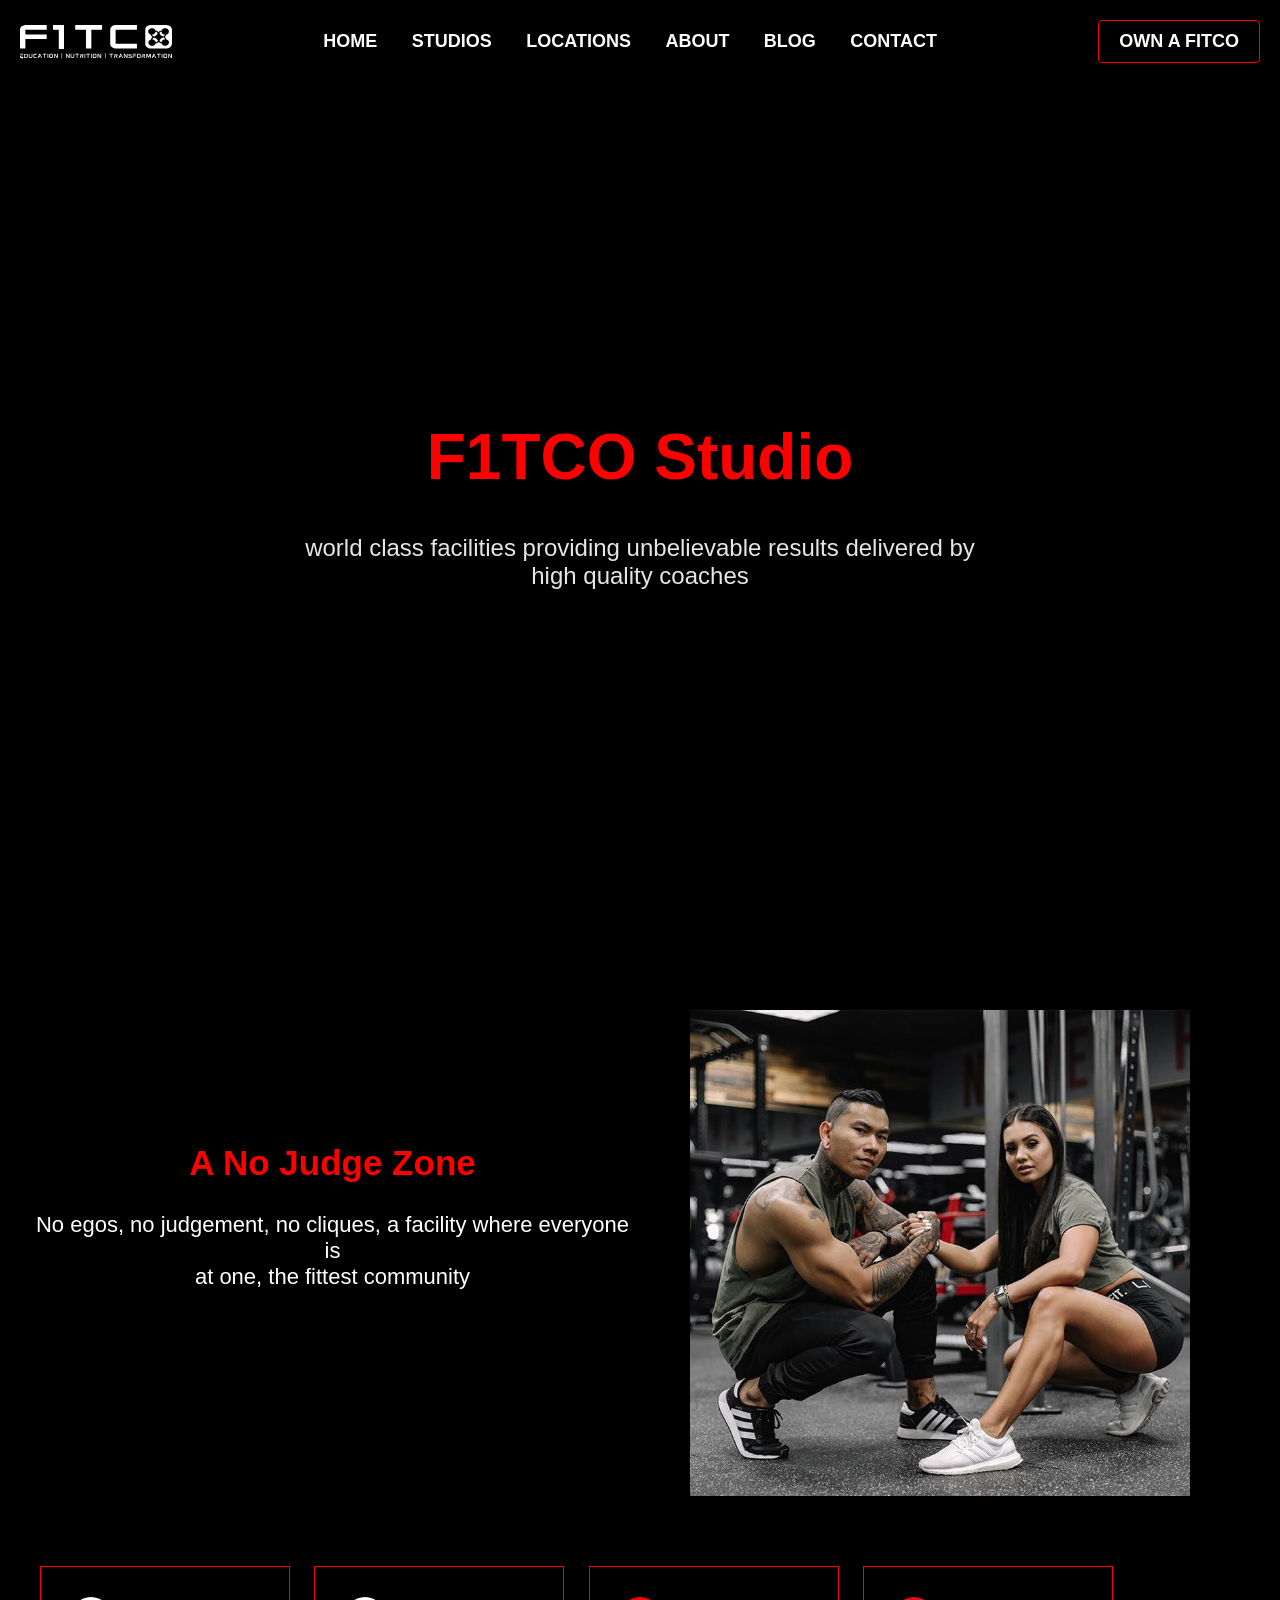
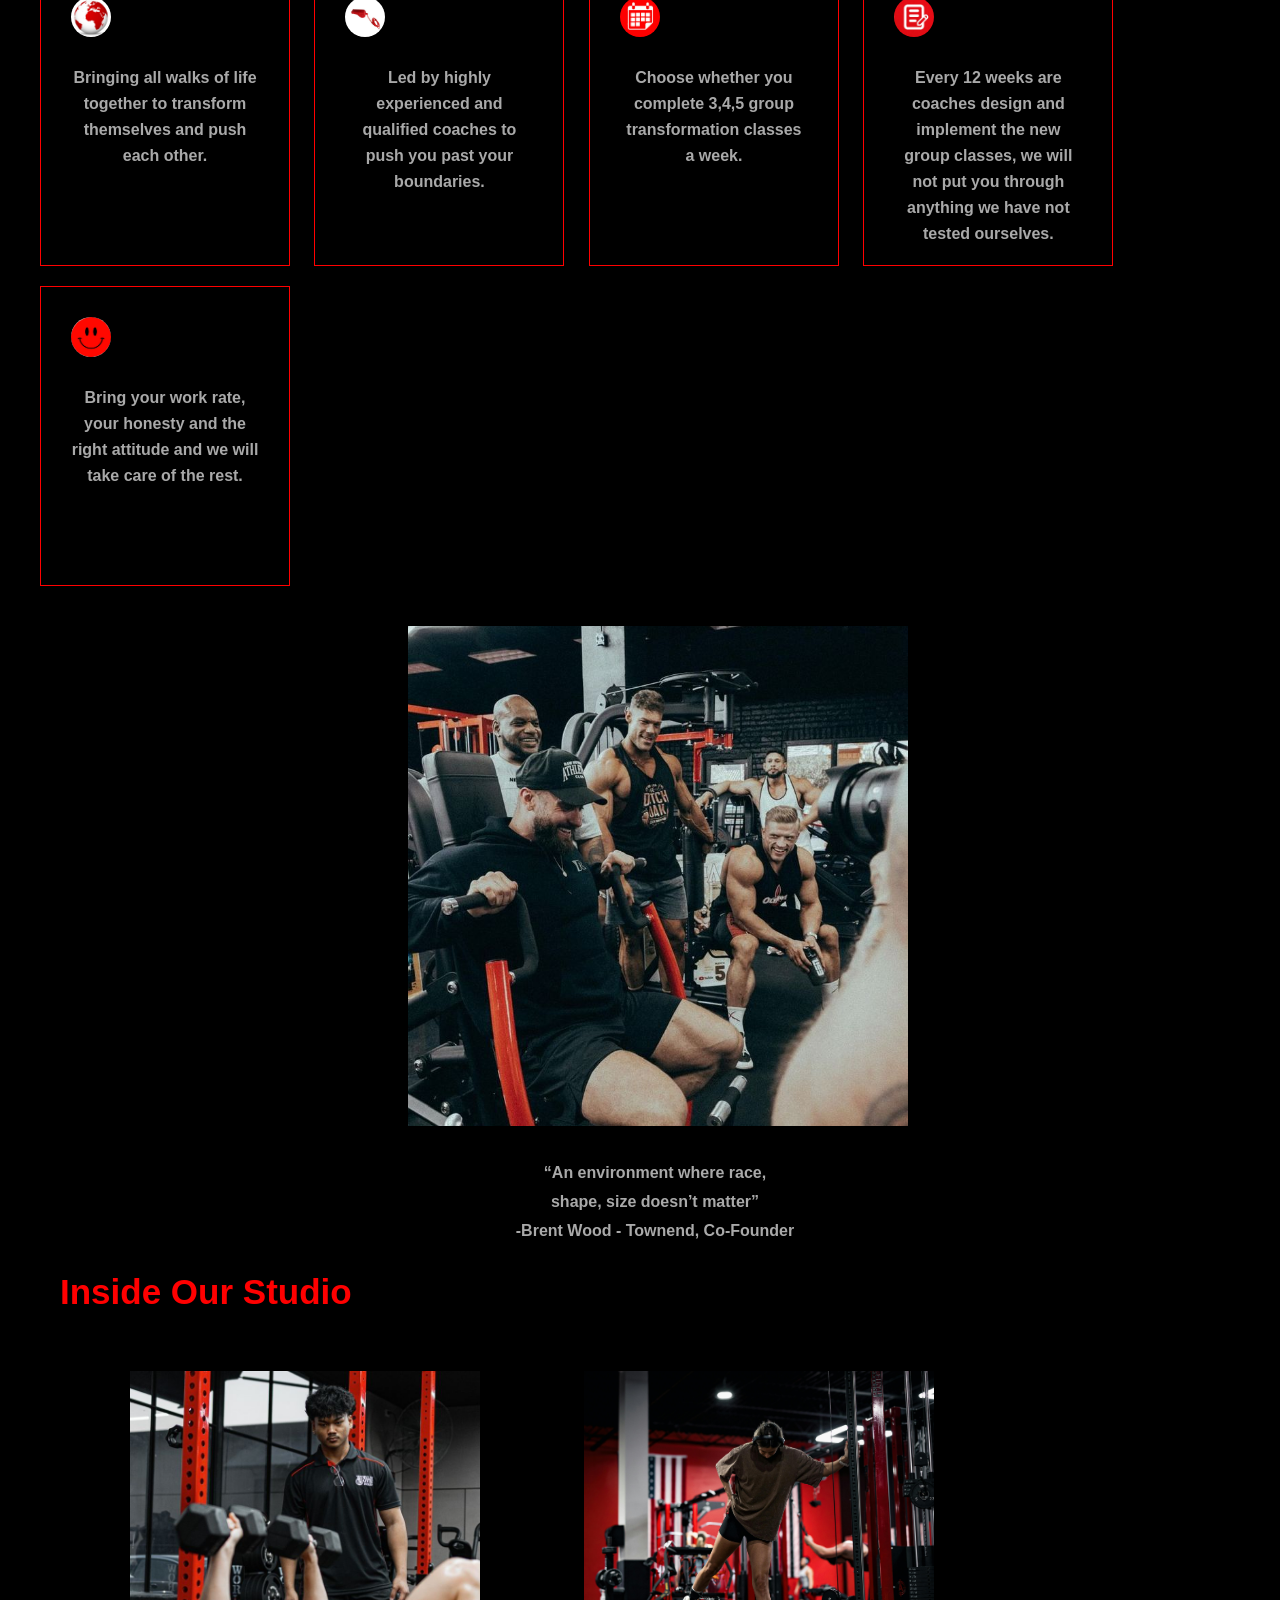
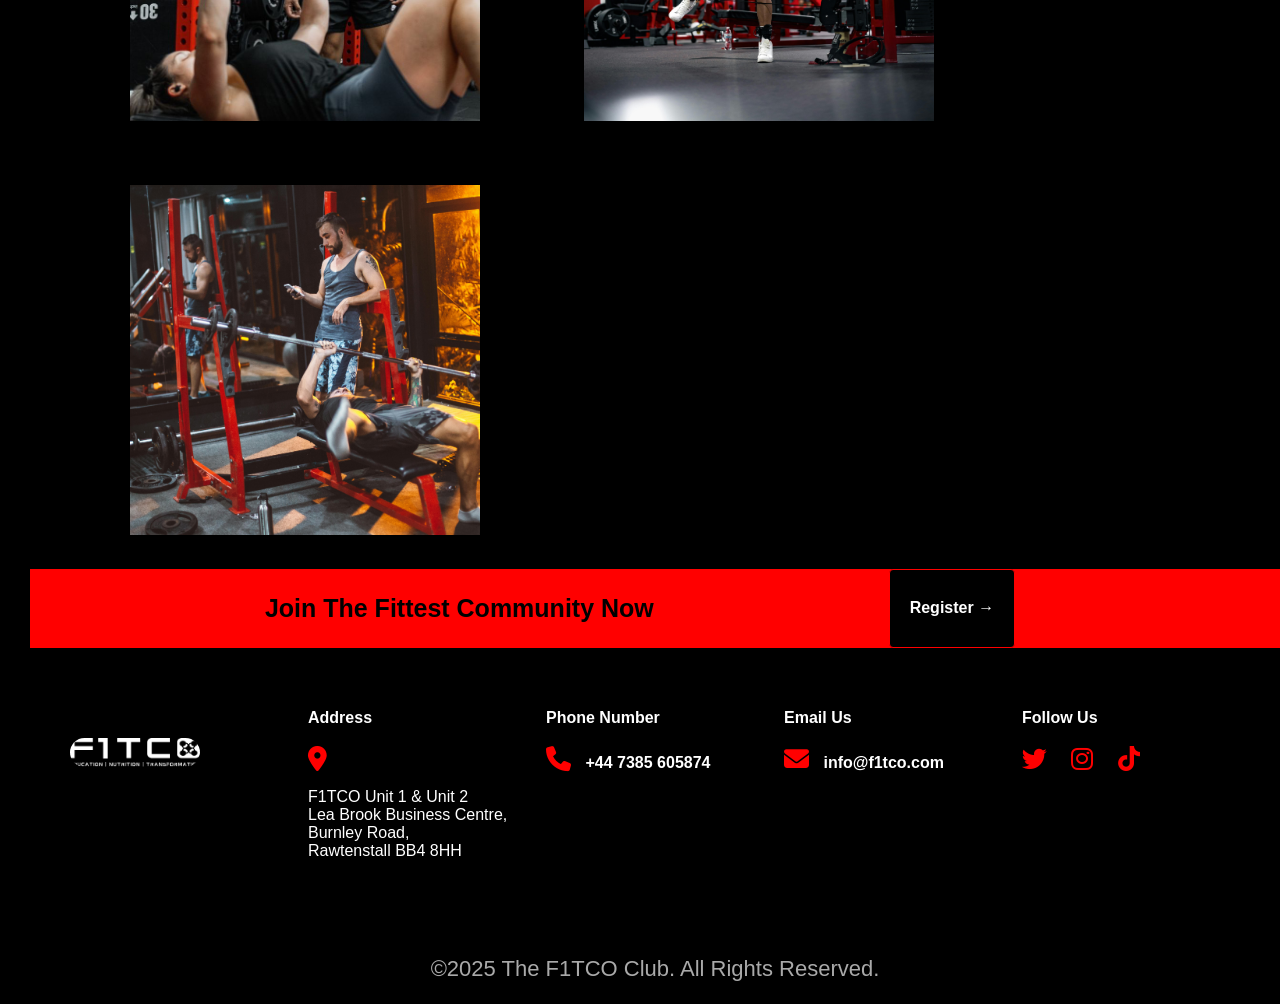
<file: studios.html>
<!DOCTYPE html>
<html lang="en">
<head>
    <meta charset="UTF-8">
    <meta name="viewport" content="width=device-width, initial-scale=1.0">
    <title>Studio-F1TCO</title>
    <link rel="icon" type="icon.jpg" href="images/fitco_logo1.png">
    <link rel="stylesheet" href="https://cdnjs.cloudflare.com/ajax/libs/font-awesome/6.5.0/css/all.min.css">
    <link rel="stylesheet" href="css/main.css">
</head>
<body>
    <header>
        <img src="images/fitco_logo.png" alt="fitco logo"/>
        <div class="main_menu">
            <ul>
                <li><a href="index.html">HOME</a></li>
                <li><a href="studios.html">STUDIOS</a></li>
                <li><a href="location.html">LOCATIONS</a></li>
                <li><a href="about.html">ABOUT</a></li>
                <li><a href="blog.html">BLOG</a></li>
                <li><a href="contact.php">CONTACT</a></li>
            </ul>
        </div>
        <button onclick="document.location='contact.php'">OWN A FITCO</button>
    </header>
    <section class="main_studio">
        <h1>F1TCO Studio</h1>
        <p>world class facilities providing unbelievable results delivered by high quality coaches</p>
    </section>
    <section class="studio_info">
        <section class="studio_info_item">
            <section class="info_item_card">
            <h2>A No Judge Zone</h2>
            <p>No egos, no judgement, no cliques, a facility where everyone is <br> at one, the fittest community</p>
            </section>
            <section class="info_item_card">
            <img src="images/no_judge.jpg"/>
            </section>
        </section>
        <section>
        <div class="studio_card_container">
        <div class="studio_card">
            <img src="images/globe.jpg"/>
            <p><b>Bringing all walks of life together to transform themselves and push each other.</b></p>
        </div>
        <div class="studio_card">
            <img src="images/whistle.jpg"/>
            <p><b>Led by highly experienced and qualified coaches to push you past your boundaries.</b></p>
        </div>
        <div class="studio_card">
            <img src="images/periodised.jpg"/>
            <p><b>Choose whether you complete 3,4,5 group transformation classes a week.</b></p>
        </div>
        <div class="studio_card">
            <img src="images/nutrition.jpg"/>
            <p><b>Every 12 weeks are coaches design and implement the new group classes, we will not put you through anything we have not tested ourselves.</b></p>
        </div>
        <div class="studio_card">
            <img src="images/smiley.jpg"/>
            <p><b>Bring your work rate, your honesty and the right attitude and we will take care of the rest.</b></p>
        </div>
        </div>
        </section>
        <section class="image_box">
            <img src="images/racial.jpg"/>
            <p><b>“An environment where race, <br>shape, size doesn’t matter”<br>
-Brent Wood - Townend, Co-Founder</b></p>
    </section>
    <section class="bottom_studio">
        <h2>Inside Our Studio</h2>
        <div class="bottom_studio_item">
            <img src="images/pic1.jpg"/>
        </div>
        <div class="bottom_studio_item">
            <img src="images/pic2.jpg"/>
        </div>
        <div class="bottom_studio_item">
            <img src="images/pic3.jpg"/>
        </div>  
    </section>
    <section class="question">
        <p>Join The Fittest Community Now</p>
        <button onclick="document.location='contact.php'"><b>Register &#8594;</b></button>
    </section>
    <footer>
        <section class="find_us_section">
            <div class="find_us_item">
                <img src="images/fitco_logo.png" alt="logo"/>
            </div>
            </div>
            <div class="find_us_item">
                <h4>Address</h4>
                <i class="fas fa-location-dot find_us_icon"></i>
               <pre>
F1TCO Unit 1 & Unit 2
Lea Brook Business Centre, 
Burnley Road,
Rawtenstall BB4 8HH
               </pre>
            </div>
            <div class="find_us_item">
                <h4>Phone Number</h4>
                <i class="fas fa-phone find_us_icon"></i>
                <a href="tel:+447385605874">+44 7385 605874</a>
            </div>
            <div class="find_us_item">
                <h4>Email Us</h4>
                <i class="fas fa-envelope find_us_icon"></i>
                <a href="mailto:info@f1tco.com">info@f1tco.com</a>
            </div>
            <div class="find_us_item">
                <h4>Follow Us</h4>
                <a href="https://x.com/FitcoIndonesia" target="_blank"><i class="fab fa-twitter"></i></a>
                <a href="https://www.instagram.com/fitcogym?igsh=eW00cHk0MnE2YjE4" target="_blank"><i class="fab fa-instagram"></i></a>
                <a href="https://www.tiktok.com/@fitcohb?_r=1&_t=ZS-939kk9Uaww1" target="_blank"><i class="fab fa-tiktok"></i></a>
            </div>
        </section>
        <section class="copyright">
            <p>&copy;2025 The F1TCO Club. All Rights Reserved.</p>
        </section>
    </footer>
    <script src="js/script.js"></script>
</body>
</html>
</file>
<file: css/main.css>
*{font-size: 16px;font-family: 'Arial', sans-serif;box-sizing: border-box;}
p{color:darkgrey;font-size: 22px;}
a{color:red;text-decoration:none;}
body {
  margin: 0;
  background-color: black;
  color: white;
  font-family: Arial, sans-serif;
  overflow-x: hidden;
  
}

a {
  color: red;
  text-decoration: none;
}

h1{color:red;}
h2{font-size: 35px;}
h2,h3,h4,pre{color:white}
h1, h2, h3, h4, h5, h6 {
  text-align: left !important;
}

button{color:white;background-color:black;border:1px solid red;padding:10px 20px;border-radius:4px;cursor:default;}
button:hover{background-color: red;}
.question{display:flex;justify-content:space-evenly;background-color: red;}
.question p{font-size:25px;font-weight: bold;color:black;}
.question button{margin-right: 30px;}
.question button:hover{background-color: black;color:white;transform:scale(1.03);}
.main_section {
  background-image: url("../images/main_section.jpg");
  background-repeat: no-repeat;
  background-size: cover;
  background-attachment: scroll;
  background-position: center 41%;
  min-height: 100vh;
  max-width: 100%; 
}
.main_section img{width:150px;border-radius: 10px;margin-left: 10px;}
header{display:flex;flex-direction: row;justify-content: space-between;align-items: center;background-color: transparent;padding:15px 20px;position: fixed !important;top: 0 !important;left: 0 !important;width: 100% !important;z-index: 999 !important;}
header button{cursor:grab;background-color: transparent;padding:10px 20px;font-size: 18px;font-weight: bold;}
header.scrolled {
    background-color:black;
    box-shadow: 0 2px 5px rgba(0,0,0,0.1);
    margin:0;
}
.main_menu{list-style-type: none;margin-right: 50px;}
.main_menu li{display:inline-block;justify-content: space-between;align-items: center;padding:0;}
.main_menu a{font-size: 18px;margin: 10px 15px;}
.title{margin-left: 30px;top:50%;bottom:50%;position: absolute;transform: translateY(50%);}
.title h1{font-size: 40px;font-weight: bold;}
.title p{font-size: 25px;margin-top: 20px;margin-bottom: 30px;text-align: left !important;}
.title button{background-color: transparent;font-size: 20px;font-weight: bold;}
.title button:hover{background-color: red;}
.main_menu a{color:white;text-decoration:none;font-weight: bold;}
.main_menu a:hover{color:red;border-bottom:2px solid red;padding-bottom: 6px;font-weight: bold;}
.fitco_info{background-color: black;margin-left: 30px; margin-top: 20px;}
.fitco_info h2{color:red;font-size: 40px;font-weight: bold;}
.fitco_info p{color:darkgray;font-size: 22px;text-align: left !important;}
.fitco_info a{font-size: 20px !important;text-align: left !important;}
.fitco_info img{width: 60px;border-radius: 30px;object-fit: cover;}
.fitco_info_images li{display:inline-block;justify-content: space-between;align-items: center;padding:35px;text-align: center;font-size: 8px;}
.join_us{background-color: black;margin-left: 30px;}
.join_card{text-align: center;margin-top: 30px;}
.join_item{display:inline-block;justify-content: space-between;align-items: center;padding:0;text-align: center;margin:25px;transform:scale(1.03);}
.join_item h3{font-size: 25px;margin-top:10px;}
.join_item p{color:red; text-align: left !important;}
.join_item img{width:300px;height:300px;object-fit: cover;}
.join_image{left:50%;top:50%;transform: translate(-50%, 50%);}
.join_image img{width:300px;height:400px;object-fit: cover;}
.join_image p{font-size:22px;}
.inside{background-color: black;text-align: left;}
.inside h2{margin-left: 30px;margin-top: 60px;}
.inside_container{text-align:left;margin-top: 30px;}
.inside img{width:350px;height:350px;object-fit: cover;margin-left: 40px;}
.inside_item{display:inline-block;justify-content: space-between;align-items: center;padding:0;margin-left: 35px;}
.fitco_community_info{text-align: left;margin-top: 60px;}
.fitco_community_info h2,
.fitco_community_info a {
  margin-bottom: 90px;
  float: left;
}

.fitco_community_info a{color:red;background-color: transparent;font-size: 25px;float: left;}
.fitco_community_info {
  background-image: url("../images/community.jpg");
  background-repeat: no-repeat;
  background-size: cover;
  background-attachment: scroll;
  background-position: center 40%;
  min-height: 40vh;
  max-width:100%;
}
.testimonials{background-color: black;margin-left: 30px;}
.testimonial_container{margin-top: 20px;margin-left: 70px;}
.testimonial_item h4{color:white;font-size: 22px;}
.testimonials img{width:40px;border-radius: 20px;float: left;margin-right: 10px;}
.testimonial_item{display:inline-block;justify-content:space-between;align-items:center;padding: 20px;border:1px solid red;vertical-align: top;margin:20px;}
.testimonial_item p{color:darkgray;font-size: 20px;margin-top:10px;}
.events{background-color: black;padding:40px;}
.events img{width:350px;height:300px;object-fit: cover;}
.event_item_container{text-align: center;margin-top: 20px;}
.event_item{display:inline-block;justify-content: space-evenly;align-items: center;padding:0;margin-left: 50px;margin: 30px;}
.event_item h3{font-size: 25px;margin-top: 10px;}
.event_item p{color:darkgray;font-size: 22px;margin-top:10px}
.discover h1{
    text-align: center !important;
    font-size: 35px !important;
}
.discover p{
    margin-left:80px !important;
    margin-top: 20px !important;
    font-size: 20px !important;
    text-align: center !important;
}
.carousel-item img {
    width: 100%;
    height: 590px;
    object-fit: cover;
}

footer{background-color:black;width:100%;}
footer img{width:130px;border-radius: 85px;margin-top: 50px;}
.find_us_section{
  display: grid;
  grid-template-columns: repeat(5, 1fr);
  gap: 20px;
  padding: 40px;
  width: 100%;
  text-align: left;
}
.find_us_item h4{color: white;margin-bottom: 20px;}
.find_us_item i{color: red;font-size: 25px;margin-right: 10px;}
.find_us_item a{margin-right: 10px;gap:10px; display: inline-block;transition: transform 0.2s ease;color: white !important;font-weight: bold;font-size: 16px;}
.find_us_item a:hover{transform:scale(1.03)}
.copyright{color: darkgray;font-size: 10px !important;text-align: center !important;}

/* Studio CSS */
.main_studio {
  min-height: 100vh;
  width: 100%;

  background-image:linear-gradient(rgba(0,0,0,0.6)),url("../images/studio1.jpg");
  background-repeat: no-repeat;
  background-size: cover;
  background-attachment: scroll;
  background-position: center;
  min-height: 100vh;
  width:100%;

  display: flex;
  flex-direction: column;
  justify-content: center;
  align-items: center;

  text-align: center;
  color: darkgray;
  padding-top: 80px;
}
.main_studio h1 {font-size: clamp(2.5rem, 5vw, 4rem);margin-bottom: 16px;}
.main_studio p {max-width: 700px;font-size: clamp(1rem, 3vw, 1.5rem);opacity: 0.9;color: white;}
.studio_info {margin-left: 30px;}
.info_item_card img {width: 400px;height: 400px;float:right;}
.studio_info_item {display: flex;align-items: center;justify-content: space-between;gap: 40px;padding: 30px 0;flex-wrap: wrap;}
.studio_info_item .info_item_card {flex: 1;min-width: 300px;}
.studio_info_item .info_item_card img {width: 100%;max-width: 500px;height: auto;object-fit: cover;margin-right: 90px;margin-top: 80px;}
.studio_info_item h2,p{text-align: center !important;}
.studio_info_item p{color: white;}
.studio_card_container {text-align:left;margin-top: 30px;}
.studio_card {display: inline-block;width: 250px;height: 300px;padding: 30px;border: 1px solid red;align-items:center;margin: 10px;vertical-align: top;}
.studio_card img {width: 40px;border-radius: 20px;object-fit: cover;}
.image_box {text-align: center;margin-top: 30px;}
.image_box img {margin-left: 5px;width: 500px;height: 500px;object-fit: cover;}
.image_box p {font-weight: bold;font-size:25px;}
.bottom_studio {margin-left: 30px;}
.bottom_studio_item {display: inline-block;justify-content: space-between;align-items: center;padding: 30px;}
.bottom_studio_item img {width: 350px;height: 350px;margin-left: 40px;object-fit: cover;}


/*Location css*/
.location_image{
  background-image: url("../images/map.png");
  background-repeat: no-repeat;
  background-size: cover;
  background-attachment: scroll;
  background-position: center 20%;
  min-height: 100vh;
  width:100%;
}
.location_info h2{text-align: center !important;font-size:25px; margin-top:30px;}
.location_info{text-align: center;}
.location_item{display:inline-block;justify-content: space-between;align-items: center;padding:20px;border:1px solid red;margin-left: 180px;margin:60px;vertical-align: top;}
.location_item h3{font-size: 25px;text-align:center !important;}
.location_item i {color: red; margin-right: 8px;font-size: 16px;}
.location_item a{background-color: red;border: 1px solid red;border-radius:4px;cursor:default;}
.location_item a:hover{transform:scale(1.03);}
.dubai{padding:20px;}
.nav_button{color:white;background-color: black;border:1px solid red;padding:10px 20px;border-radius:4px;cursor:default;text-decoration: none;}
.nav_button:hover{background-color: red;}

/*About css*/
.main_about{
  min-height: 100vh;
  width: 100%;

  background-image:url("../images/community.jpg");
  background-repeat: no-repeat;
  background-size: cover;
  background-attachment: scroll;
  background-position: center;
  min-height: 100vh;
  width:100%;

  display: flex;
  flex-direction: column;
  justify-content: center;
  align-items: center;

  text-align: center;
  color: darkgray;
  padding-top: 80px;
}
.main_about h1{font-size:40px;}
.main_about p{max-width: 700px;font-size: 22px;opacity: 0.9;color: white;}
.about_info {display: flex;flex-direction: column;justify-content: center;align-items: center;text-align: center;width:100%;min-height: 100vh;padding:20px;}
.about_image img {width: 500px;height: 550px;object-fit: cover;border-radius: 10px;}
.more_about_info {display: flex;justify-content: space-between;align-items: center;gap: 40px;padding: 10px;flex-wrap: wrap;}
.about_item {flex: 1;min-width: 300px;}
.about_image {flex: 1;min-width: 300px;text-align: right;}
.goals {background-color: black;text-align: center;padding: 40px 20px;}
.objective_item{display: inline-block;justify-content: center;align-items: center;gap: 40px;border: 1px solid red;padding: 30px;width:350px;height:370px;margin:20px;vertical-align: top;}
.objective_item i {
  color: red;
  font-size: 40px;
}
.objective_item h3{text-align: center !important;}
.company_logos ul{display:flex;flex-direction: row;justify-content:center;align-items: center;padding:0;margin-top: 30px;gap:70px;}
.bottom_about img{width:600px;height:400px;object-fit: cover;border-radius: 10px; display: block;margin: 0 auto;margin-top: 30px;margin-bottom: 30px;}

/*Blog css*/
.main_blogs{margin-left: 30px;}
.main_blogs h1{font-size: 35px;margin-top: 100px !important;}
.blog_item{display:inline-block;justify-content:space-between;align-items: center;padding:0;width:300px;height:460px;margin:20px;vertical-align: top;}
.blog_item img{width:300px;height:200px;object-fit: cover;}
.blog_item h3{font-size: 22px;margin-top: 10px;}

/*Contact css*/
.contact_item i {
  font-size: 23px;
  color: red;
  margin-bottom: 15px;
}
.main_contact_section h1{font-size: 30px;text-align: center !important;margin-top: 90px;}
.main_contact_section{text-align: center;}
.contact_item{display:inline-block;justify-content: space-between;align-items: center;padding:30px;border:1px solid red;width:300px;height:250px;margin:20px;vertical-align: top;}
.contact_item h3{font-size: 25px;margin-bottom: 10px;font-weight: bold;color: white;}
.contact_item p{font-size: 20px;color:white;}
#contact_container {background-color:red;width: 28%;border-radius: 6px;margin: 120px auto;padding: 60px;padding-top: 20px;}
#contact_container h2{text-align: center !important;font-size: 30px;font-weight: bold;margin-bottom: 20px;color:white;}
#submit_button{
    width:100%;
    color:white;
    background-color:black;
    padding:10px;
    font-size: large;
    border-radius: 10px;
}
input{width: 100%;
  max-width: 400px;  
  height: 45px;     
  font-size: 18px;
  padding: 10px;
  border-radius: 5px;
  border: 1px solid #ccc;}

/*View Submissions"*/
.submission h2{font-size: 30px;color:red;text-align: center !important;}
body {
  background-color: black;
  font-family: Arial, sans-serif;
  color: white;
}

h2 {
  text-align: center;
  color: red;
  margin-top: 30px;
}

.table_container {
  display: flex;
  justify-content: center;
  align-items: center;
  text-align: center;
  margin-top: 30px;
  width:100%;
}

table {
  margin: 40px auto;
  border-collapse: collapse;
  width: 80%;
  max-width: 900px;
  background-color: #111;
}

th, td {
  padding: 14px 18px;
  text-align: center;
}

th {
  background-color: red;
  color: white;
  font-size: 18px;
}

td {
  border-bottom: 1px solid #333;
  color: #ddd;
}

tr:hover {
  background-color: #1a1a1a;
}

.submission a {
  display: block;
  text-align: center;
  margin: 30px auto;
  color: red;
  text-decoration: none;
  font-size: 20px;
  font-weight: bold;
}

a:hover {
  text-decoration: none;
}
</file>
